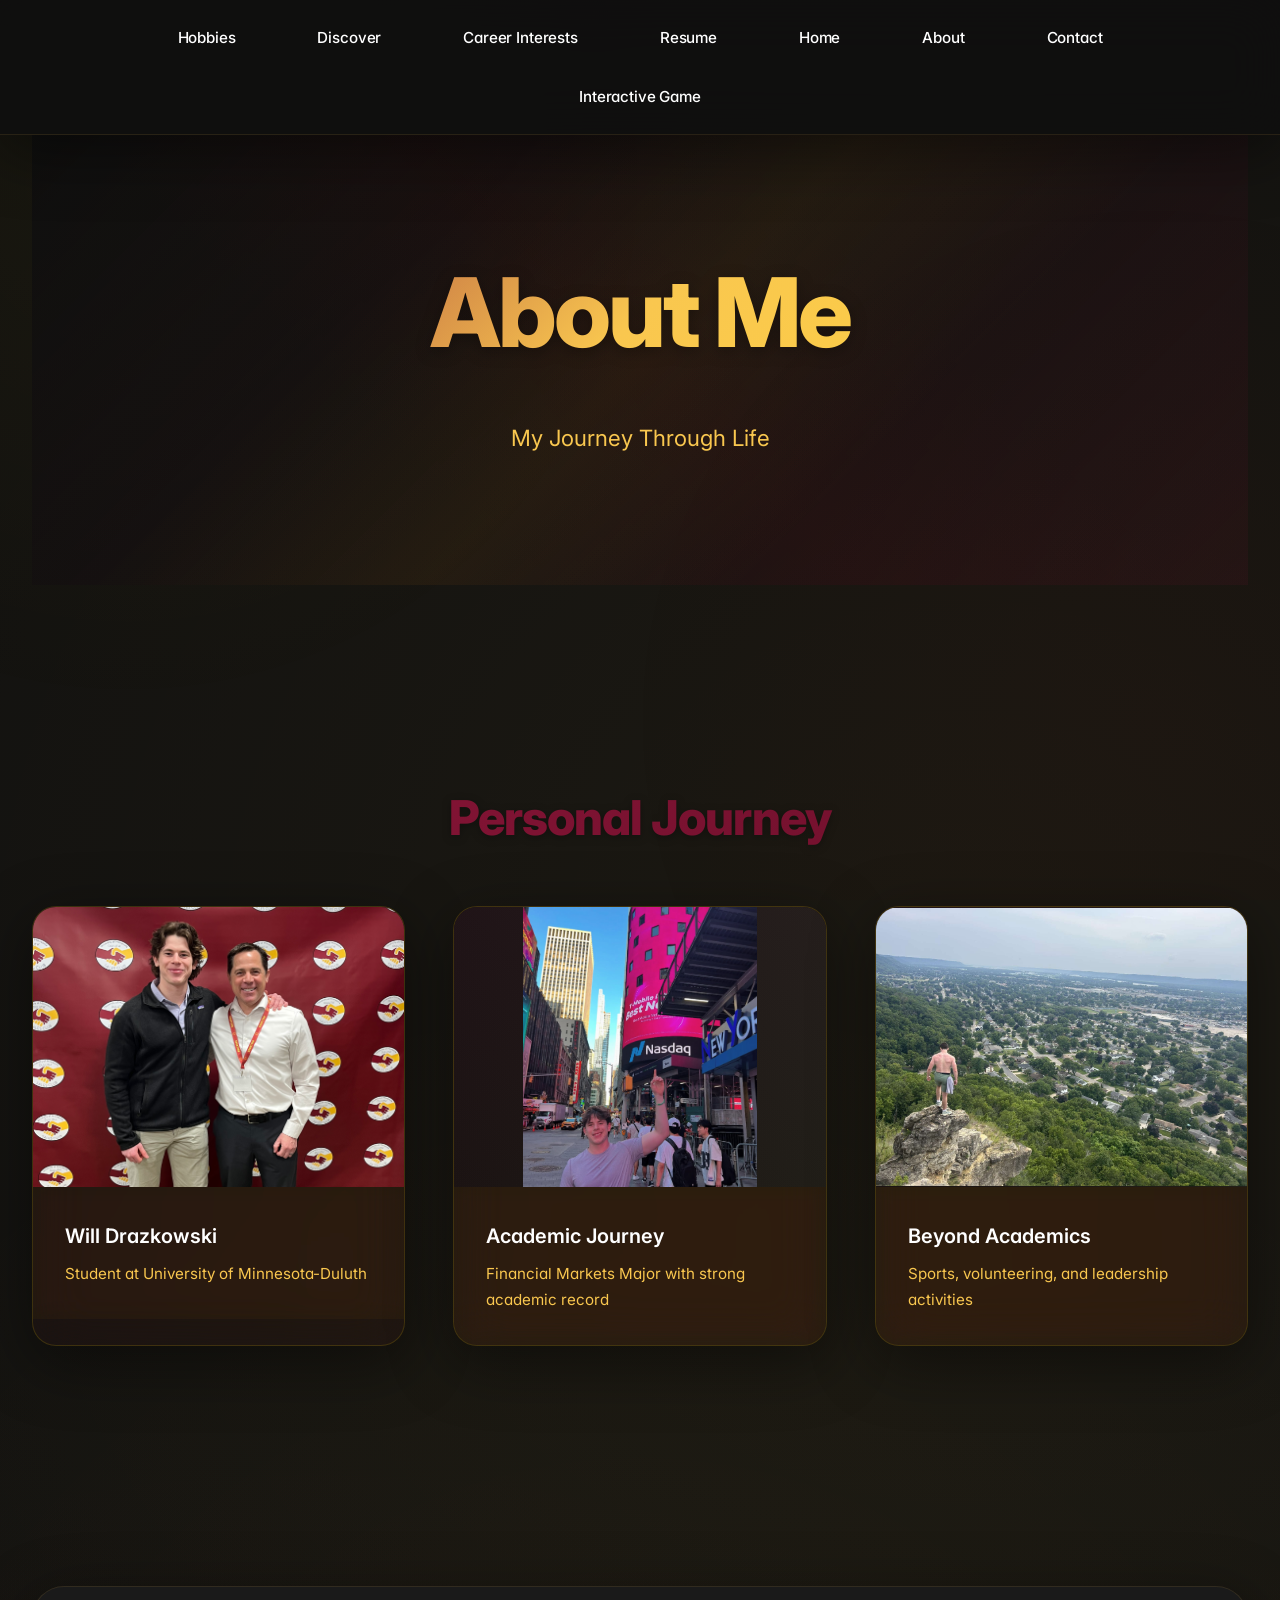
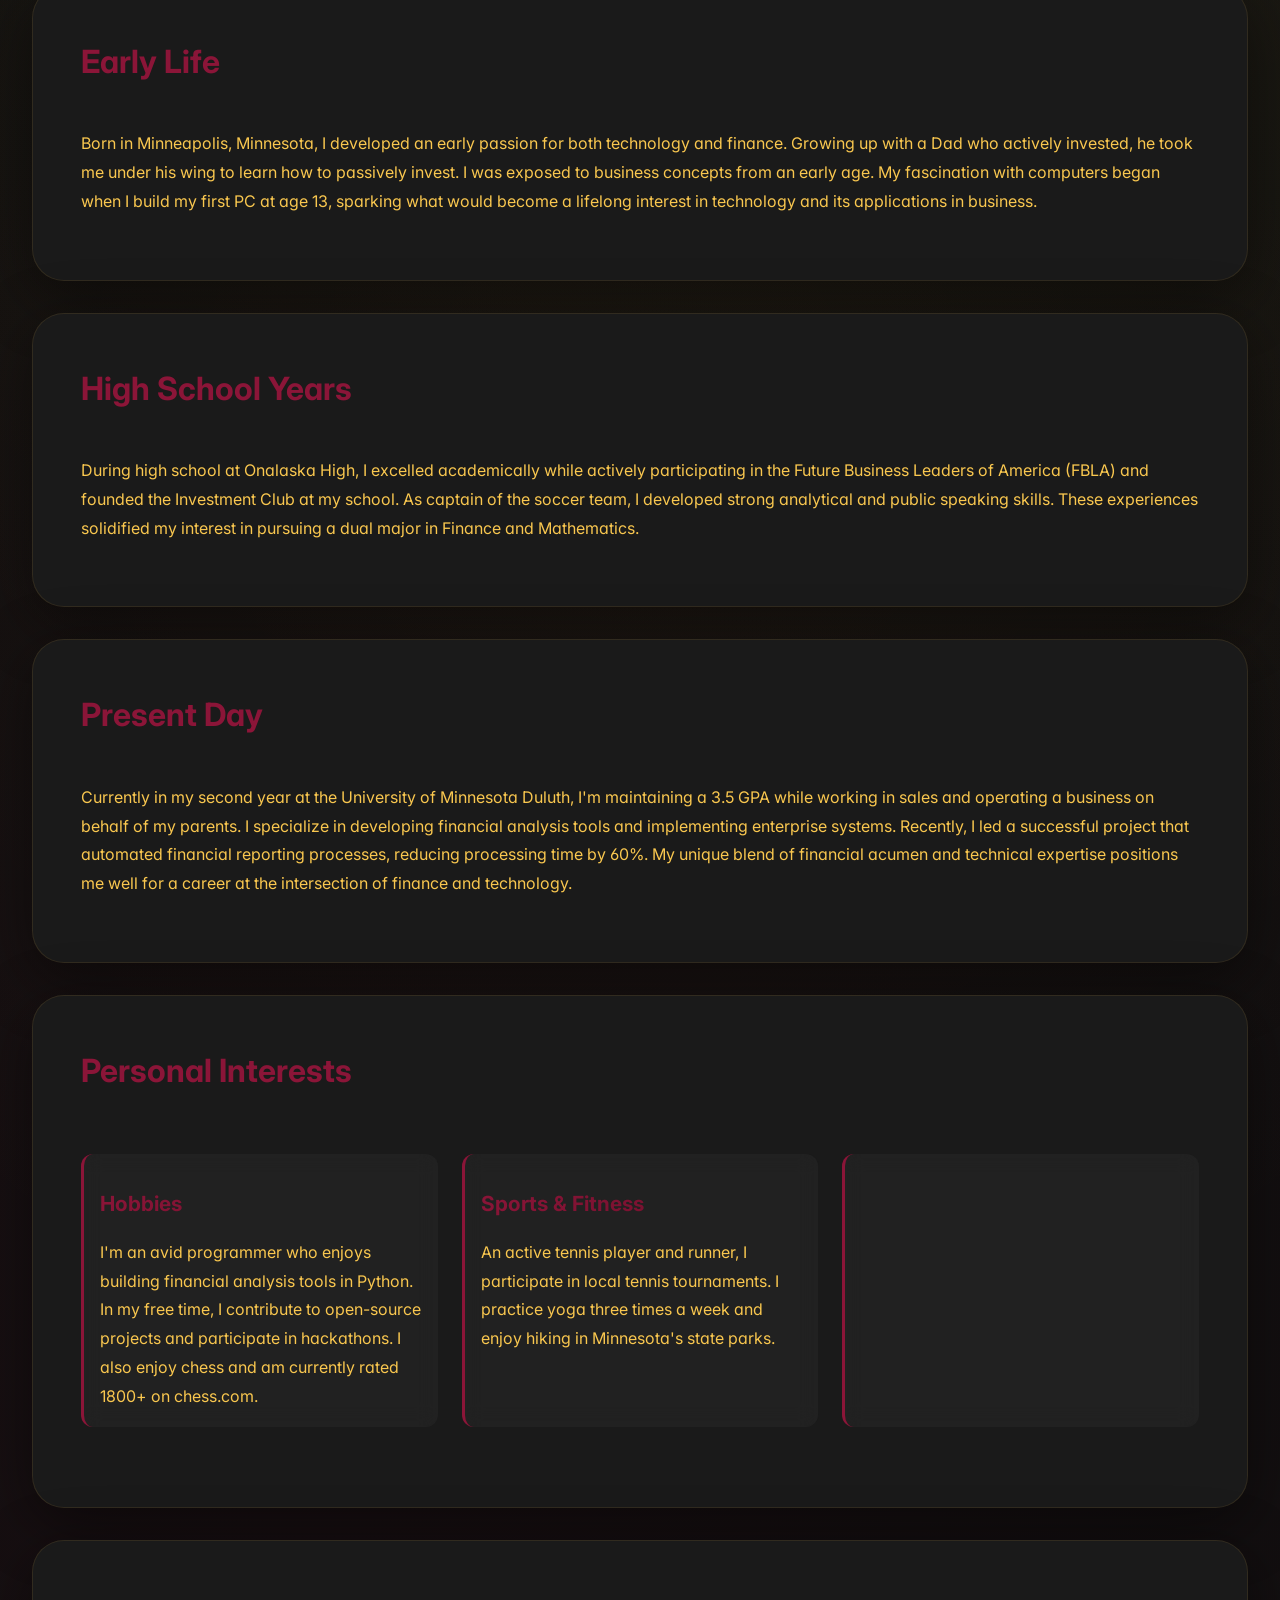
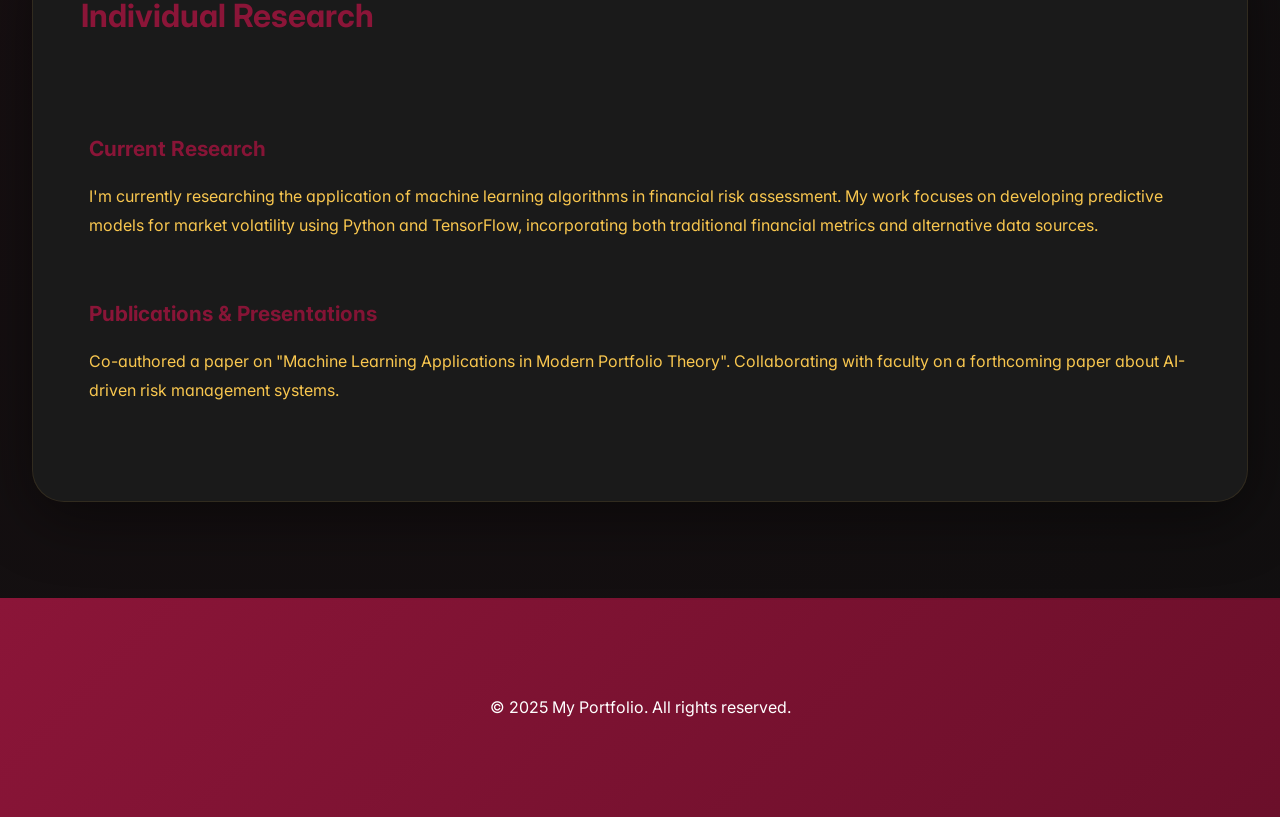
<file: about.html>
<!DOCTYPE html>
<html lang="en">
<head>
    <meta charset="UTF-8">
    <meta name="viewport" content="width=device-width, initial-scale=1.0">
    <title>About Me - My Portfolio</title>
    <link rel="stylesheet" href="style.css">
    <style>
        /* About page modern styling overrides */
        .timeline-section, .interests-section, .research-section {
            margin: 2rem 0;
        }

        .timeline-content, .research-content {
            padding: 1rem 0;
        }

        .interests-grid {
            display: grid;
            grid-template-columns: repeat(auto-fit, minmax(250px, 1fr));
            gap: 1.5rem;
            padding: 1rem 0;
        }

        .interest-item {
            padding: 1rem;
            border-left: 3px solid var(--primary-color);
            margin: 1rem 0;
            background: rgba(255, 255, 255, 0.03);
            border-radius: 12px;
            backdrop-filter: blur(10px);
        }

        .research-area {
            margin: 1.5rem 0;
            padding: 0.5rem;
        }

        .feature-card h2 {
            color: var(--primary-color);
            font-size: 2rem;
            margin-bottom: 1.5rem;
            font-weight: 700;
        }

        .feature-card h3 {
            color: var(--text-primary);
            font-size: 1.3rem;
            margin: 1rem 0;
        }

        .timeline-section .feature-card {
            margin-bottom: 2rem;
            position: relative;
        }

        .timeline-section .feature-card::after {
            content: '';
            position: absolute;
            left: 50%;
            bottom: -2rem;
            transform: translateX(-50%);
            width: 2px;
            height: 2rem;
            background: var(--border-color);
            display: none;
        }

        .timeline-section .feature-card:last-child::after {
            display: none;
        }

        @media (min-width: 768px) {
            .timeline-section .feature-card::after {
                display: block;
            }
        }
    </style>
</head>
<body>
    <header>
        <div class="container">
            <nav>
                <div class="nav-content">
                    <ul class="nav-links">
                        <li><a href="hobbies.html">Hobbies</a></li>
                        <li><a href="discover.html">Discover</a></li>
                        <li><a href="career-interests.html">Career Interests</a></li>
                        <li><a href="resume.html">Resume</a></li>
                        <li><a href="index.html">Home</a></li>
                        <li><a href="about.html">About</a></li>
                        <li><a href="contact.html">Contact</a></li>
                        <li><a href="interactive-game.html">Interactive Game</a></li>
                    </ul>
                </div>
            </nav>
            <!-- Navigation styles moved to main style.css -->
        </div>
    </header>

    <main class="container">
        <section class="hero">
            <h1>About Me</h1>
            <p>My Journey Through Life</p>
        </section>

        <section class="media-section">
            <h2 class="section-title">Personal Journey</h2>
            <div class="media-grid">
                <div class="media-item">
                    <div class="media-placeholder">
                        <img src="./media/profilephoto.jpg" alt="Will Drazkowski Profile Photo" class="media-image" style="width: 100%; height: 100%; object-fit: cover; object-position: center 35%;">
                    </div>
                    <div class="media-content">
                        <h3 class="media-title">Will Drazkowski</h3>
                        <p class="media-description">Student at University of Minnesota-Duluth</p>
                    </div>
                </div>
                <div class="media-item">
                    <div class="media-placeholder">
                        <img src="./media/academic.jpeg" alt="Academic Achievements" class="media-image" style="width: 100%; height: 100%; object-fit: contain; object-position: center center;">
                    </div>
                    <div class="media-content">
                        <h3 class="media-title">Academic Journey</h3>
                        <p class="media-description">Financial Markets Major with strong academic record</p>
                    </div>
                </div>
                <div class="media-item">
                    <div class="media-placeholder">
                        <img src="./media/active.jpeg" alt="Beyond Academics Activities" class="media-image" style="width: 100%; height: 100%; object-fit: contain; object-position: center center;">
                    </div>
                    <div class="media-content">
                        <h3 class="media-title">Beyond Academics</h3>
                        <p class="media-description">Sports, volunteering, and leadership activities</p>
                    </div>
                </div>
            </div>
        </section>

        <section class="content">
            <div class="timeline-section">
                <div class="feature-card">
                    <h2>Early Life</h2>
                    <div class="timeline-content">
                        <p>Born in Minneapolis, Minnesota, I developed an early passion for both technology and finance. Growing up with a Dad who actively invested, he took me under his wing to learn how to passively invest. I was exposed to business concepts from an early age. My fascination with computers began when I build my first PC at age 13, sparking what would become a lifelong interest in technology and its applications in business.</p>
                    </div>
                </div>

                <div class="feature-card">
                    <h2>High School Years</h2>
                    <div class="timeline-content">
                        <p>During high school at Onalaska High, I excelled academically while actively participating in the Future Business Leaders of America (FBLA) and founded the Investment Club at my school. As captain of the soccer team, I developed strong analytical and public speaking skills. These experiences solidified my interest in pursuing a dual major in Finance and Mathematics.</p>
                    </div>
                </div>

                <div class="feature-card">
                    <h2>Present Day</h2>
                    <div class="timeline-content">
                        <p>Currently in my second year at the University of Minnesota Duluth, I'm maintaining a 3.5 GPA while working in sales and operating a business on behalf of my parents. I specialize in developing financial analysis tools and implementing enterprise systems. Recently, I led a successful project that automated financial reporting processes, reducing processing time by 60%. My unique blend of financial acumen and technical expertise positions me well for a career at the intersection of finance and technology.</p>
                    </div>
                </div>
            </div>

            <div class="interests-section">
                <div class="feature-card">
                    <h2>Personal Interests</h2>
                    <div class="interests-grid">
                        <div class="interest-item">
                            <h3>Hobbies</h3>
                            <p>I'm an avid programmer who enjoys building financial analysis tools in Python. In my free time, I contribute to open-source projects and participate in hackathons. I also enjoy chess and am currently rated 1800+ on chess.com.</p>
                        </div>
                        <div class="interest-item">
                            <h3>Sports & Fitness</h3>
                            <p>An active tennis player and runner, I participate in local tennis tournaments. I practice yoga three times a week and enjoy hiking in Minnesota's state parks.</p>
                        </div>
                        <div class="interest-item">
                        </div>
                    </div>
                </div>
            </div>

            <div class="research-section">
                <div class="feature-card">
                    <h2>Individual Research</h2>
                    <div class="research-content">
                        <div class="research-area">
                            <h3>Current Research</h3>
                            <p>I'm currently researching the application of machine learning algorithms in financial risk assessment. My work focuses on developing predictive models for market volatility using Python and TensorFlow, incorporating both traditional financial metrics and alternative data sources.</p>
                        </div>
                        <div class="research-area">
                            <h3>Publications & Presentations</h3>
                            <p>Co-authored a paper on "Machine Learning Applications in Modern Portfolio Theory". Collaborating with faculty on a forthcoming paper about AI-driven risk management systems.</p>
                        </div>
                        </div>
                    </div>
                </div>
            </div>
        </section>
    </main>

    <footer>
        <div class="container">
            <p>&copy; 2025 My Portfolio. All rights reserved.</p>
        </div>
    </footer>
</body>
</html>
</file>
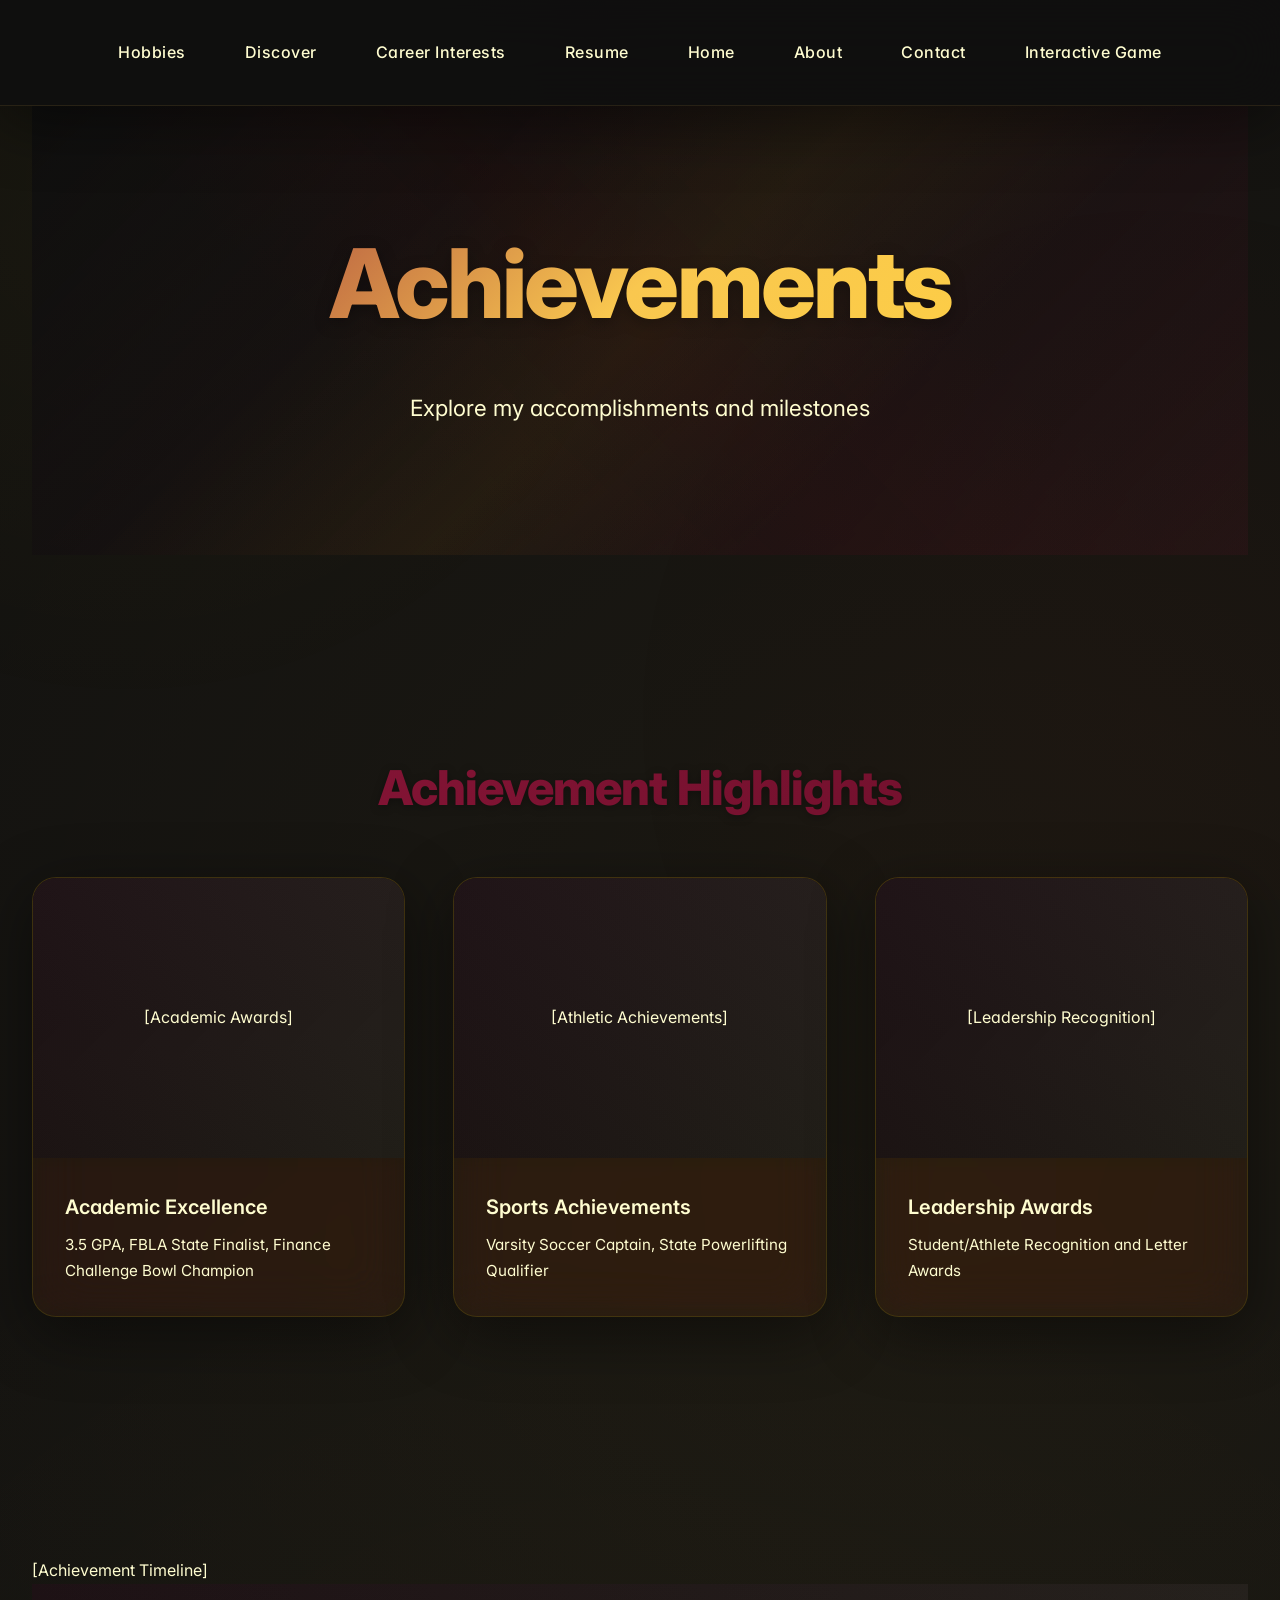
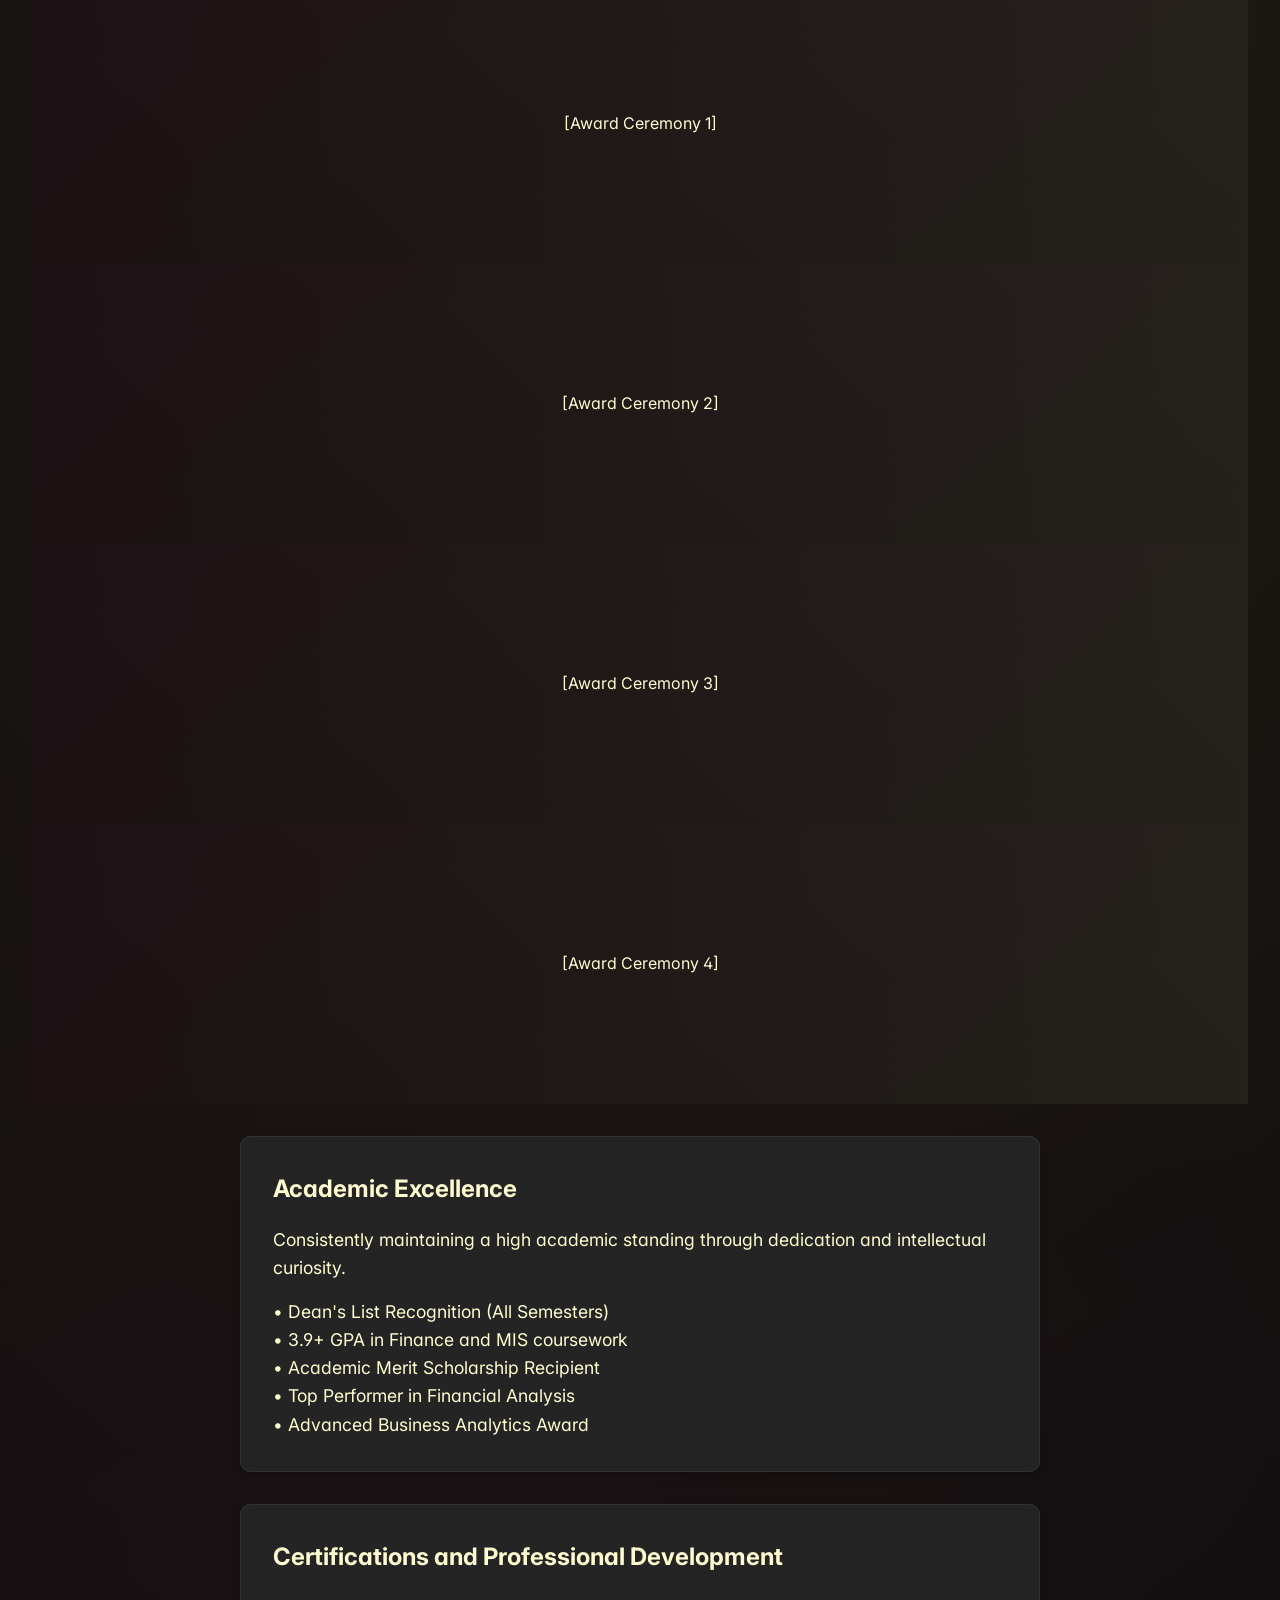
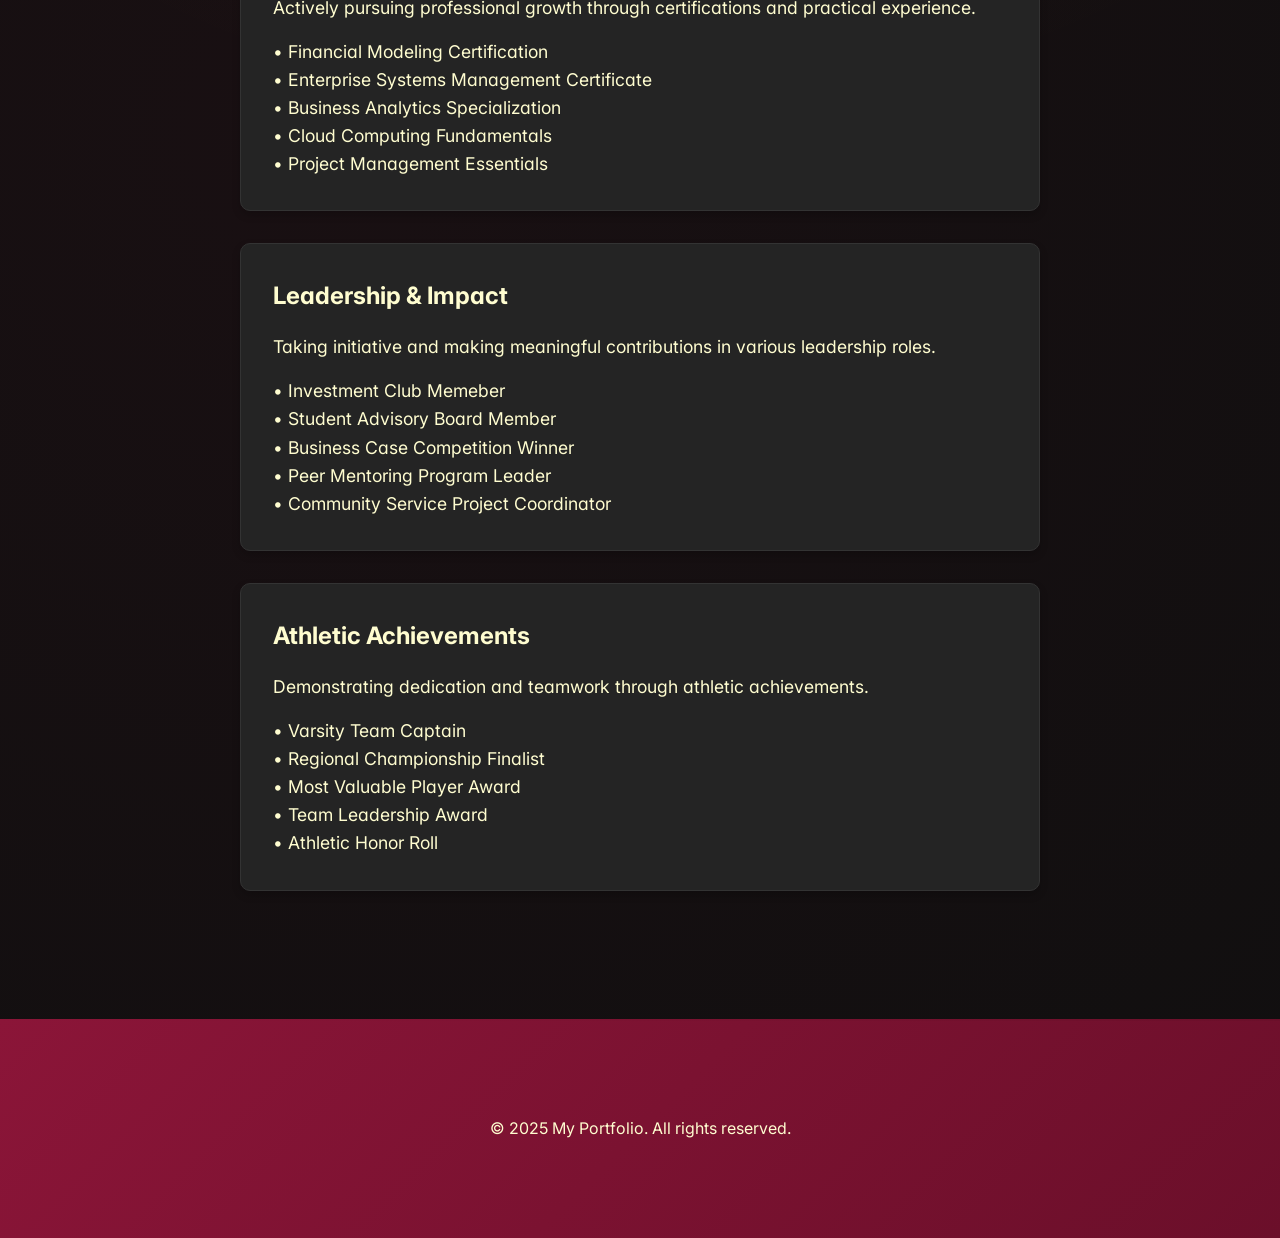
<file: achievements.html>
<!DOCTYPE html>
<html lang="en">
<head>
    <meta charset="UTF-8">
    <meta name="viewport" content="width=device-width, initial-scale=1.0">
    <title>Achievements - My Portfolio</title>
    <link rel="stylesheet" href="style.css">
    <style>
        * { color: #FFFDD0 !important; }
        a { text-decoration: none; }
        a:hover { opacity: 0.8; }
    </style>
    <style>
        nav {
            padding: 15px 0;
            position: relative;
            width: 100%;
            display: flex;
            justify-content: center;
        }

        .nav-content {
            display: flex;
            justify-content: center;
            align-items: center;
            width: 100%;
            max-width: 1200px;
            margin: 0 auto;
            padding: 0 20px;
        }

        .nav-links {
            display: flex;
            gap: 25px;
            margin: 0;
            padding: 0;
            list-style: none;
            justify-content: center;
            flex-wrap: wrap;
            width: 100%;
        }

        .nav-links a {
            color: #FFFDD0;
            text-decoration: none;
            padding: 8px 16px;
            border-radius: 4px;
            transition: all 0.3s ease;
            white-space: nowrap;
            font-size: 1rem;
            letter-spacing: 0.5px;
        }

        .nav-links a:hover {
            background: rgba(128, 0, 0, 0.3);
            box-shadow: 0 0 10px rgba(128, 0, 0, 0.2);
            transform: translateY(-2px);
        }

        .nav-links a:active {
            transform: translateY(0);
        }

        @media (max-width: 1200px) {
            .nav-content {
                padding: 0 20px;
            }
            
            .nav-links {
                gap: 15px;
            }
            
            .nav-links a {
                font-size: 0.95rem;
                padding: 6px 12px;
            }
        }

        @media (max-width: 768px) {
            .nav-links {
                gap: 10px;
            }
            
            .nav-links a {
                font-size: 0.9rem;
                padding: 5px 10px;
            }
        }

        .achievements-list {
            display: flex;
            flex-direction: column;
            gap: 2rem;
            padding: 2rem 0;
            max-width: 800px;
            margin: 0 auto;
        }

        .achievement-card {
            background: #242424;
            padding: 2rem;
            border-radius: 10px;
            box-shadow: 0 4px 8px rgba(0,0,0,0.2);
            border: 1px solid #333;
            transition: transform 0.3s ease;
        }

        .achievement-card:hover {
            transform: translateY(-5px);
        }

        .achievement-card h3 {
            color: #FFFDD0;
            font-size: 1.5rem;
            margin-bottom: 1rem;
            font-weight: 700;
        }

        .achievement-content {
            color: #FFFDD0;
            font-size: 1.1rem;
            line-height: 1.6;
        }

        .achievement-content p {
            margin-bottom: 1rem;
        }
    </style>
</head>
<body>
    <header>
        <div class="container">
            <nav>
                <div class="nav-content">
                    <ul class="nav-links">
                        <li><a href="hobbies.html">Hobbies</a></li>
                        <li><a href="discover.html">Discover</a></li>
                        <li><a href="career-interests.html">Career Interests</a></li>
                        <li><a href="resume.html">Resume</a></li>
                        <li><a href="index.html">Home</a></li>
                        <li><a href="about.html">About</a></li>
                        <li><a href="contact.html">Contact</a></li>
                        <li><a href="interactive-game.html">Interactive Game</a></li>
                    </ul>
                </div>
            </nav>
        </div>
    </header>

    <main class="container">
        <section class="hero">
            <h1>Achievements</h1>
            <p>Explore my accomplishments and milestones</p>
        </section>

        <section class="media-section">
            <h2 class="section-title">Achievement Highlights</h2>
            <div class="media-grid">
                <div class="media-item">
                    <div class="media-placeholder">
                        [Academic Awards]
                    </div>
                    <div class="media-content">
                        <h3 class="media-title">Academic Excellence</h3>
                        <p class="media-description">3.5 GPA, FBLA State Finalist, Finance Challenge Bowl Champion</p>
                    </div>
                </div>
                <div class="media-item">
                    <div class="media-placeholder">
                        [Athletic Achievements]
                    </div>
                    <div class="media-content">
                        <h3 class="media-title">Sports Achievements</h3>
                        <p class="media-description">Varsity Soccer Captain, State Powerlifting Qualifier</p>
                    </div>
                </div>
                <div class="media-item">
                    <div class="media-placeholder">
                        [Leadership Recognition]
                    </div>
                    <div class="media-content">
                        <h3 class="media-title">Leadership Awards</h3>
                        <p class="media-description">Student/Athlete Recognition and Letter Awards</p>
                    </div>
                </div>
            </div>
        </section>

        <section class="media-carousel">
            <div class="carousel-placeholder">
                [Achievement Timeline]
            </div>
        </section>

        <section class="media-gallery">
            <div class="gallery-item">
                <div class="media-placeholder">
                    [Award Ceremony 1]
                </div>
            </div>
            <div class="gallery-item">
                <div class="media-placeholder">
                    [Award Ceremony 2]
                </div>
            </div>
            <div class="gallery-item">
                <div class="media-placeholder">
                    [Award Ceremony 3]
                </div>
            </div>
            <div class="gallery-item">
                <div class="media-placeholder">
                    [Award Ceremony 4]
                </div>
            </div>
        </section>

        <section class="achievements-list">
            <div class="achievement-card">
                <h3>Academic Excellence</h3>
                <div class="achievement-content">
                    <p>Consistently maintaining a high academic standing through dedication and intellectual curiosity.</p>
                    <ul style="list-style: none; margin-top: 0.5rem;">
                        <li>• Dean's List Recognition (All Semesters)</li>
                        <li>• 3.9+ GPA in Finance and MIS coursework</li>
                        <li>• Academic Merit Scholarship Recipient</li>
                        <li>• Top Performer in Financial Analysis</li>
                        <li>• Advanced Business Analytics Award</li>
                    </ul>
                </div>
            </div>
            <div class="achievement-card">
                <h3>Certifications and Professional Development</h3>
                <div class="achievement-content">
                    <p>Actively pursuing professional growth through certifications and practical experience.</p>
                    <ul style="list-style: none; margin-top: 0.5rem;">
                        <li>• Financial Modeling Certification</li>
                        <li>• Enterprise Systems Management Certificate</li>
                        <li>• Business Analytics Specialization</li>
                        <li>• Cloud Computing Fundamentals</li>
                        <li>• Project Management Essentials</li>
                    </ul>
                </div>
            </div>
            <div class="achievement-card">
                <h3>Leadership & Impact</h3>
                <div class="achievement-content">
                    <p>Taking initiative and making meaningful contributions in various leadership roles.</p>
                    <ul style="list-style: none; margin-top: 0.5rem;">
                        <li>• Investment Club Memeber</li>
                        <li>• Student Advisory Board Member</li>
                        <li>• Business Case Competition Winner</li>
                        <li>• Peer Mentoring Program Leader</li>
                        <li>• Community Service Project Coordinator</li>
                    </ul>
                </div>
            </div>
            <div class="achievement-card">
                <h3>Athletic Achievements</h3>
                <div class="achievement-content">
                    <p>Demonstrating dedication and teamwork through athletic achievements.</p>
                    <ul style="list-style: none; margin-top: 0.5rem;">
                        <li>• Varsity Team Captain</li>
                        <li>• Regional Championship Finalist</li>
                        <li>• Most Valuable Player Award</li>
                        <li>• Team Leadership Award</li>
                        <li>• Athletic Honor Roll</li>
                    </ul>
                </div>
            </div>
        </section>
    </main>

    <footer>
        <div class="container">
            <p>&copy; 2025 My Portfolio. All rights reserved.</p>
        </div>
    </footer>
</body>
</html>
</file>
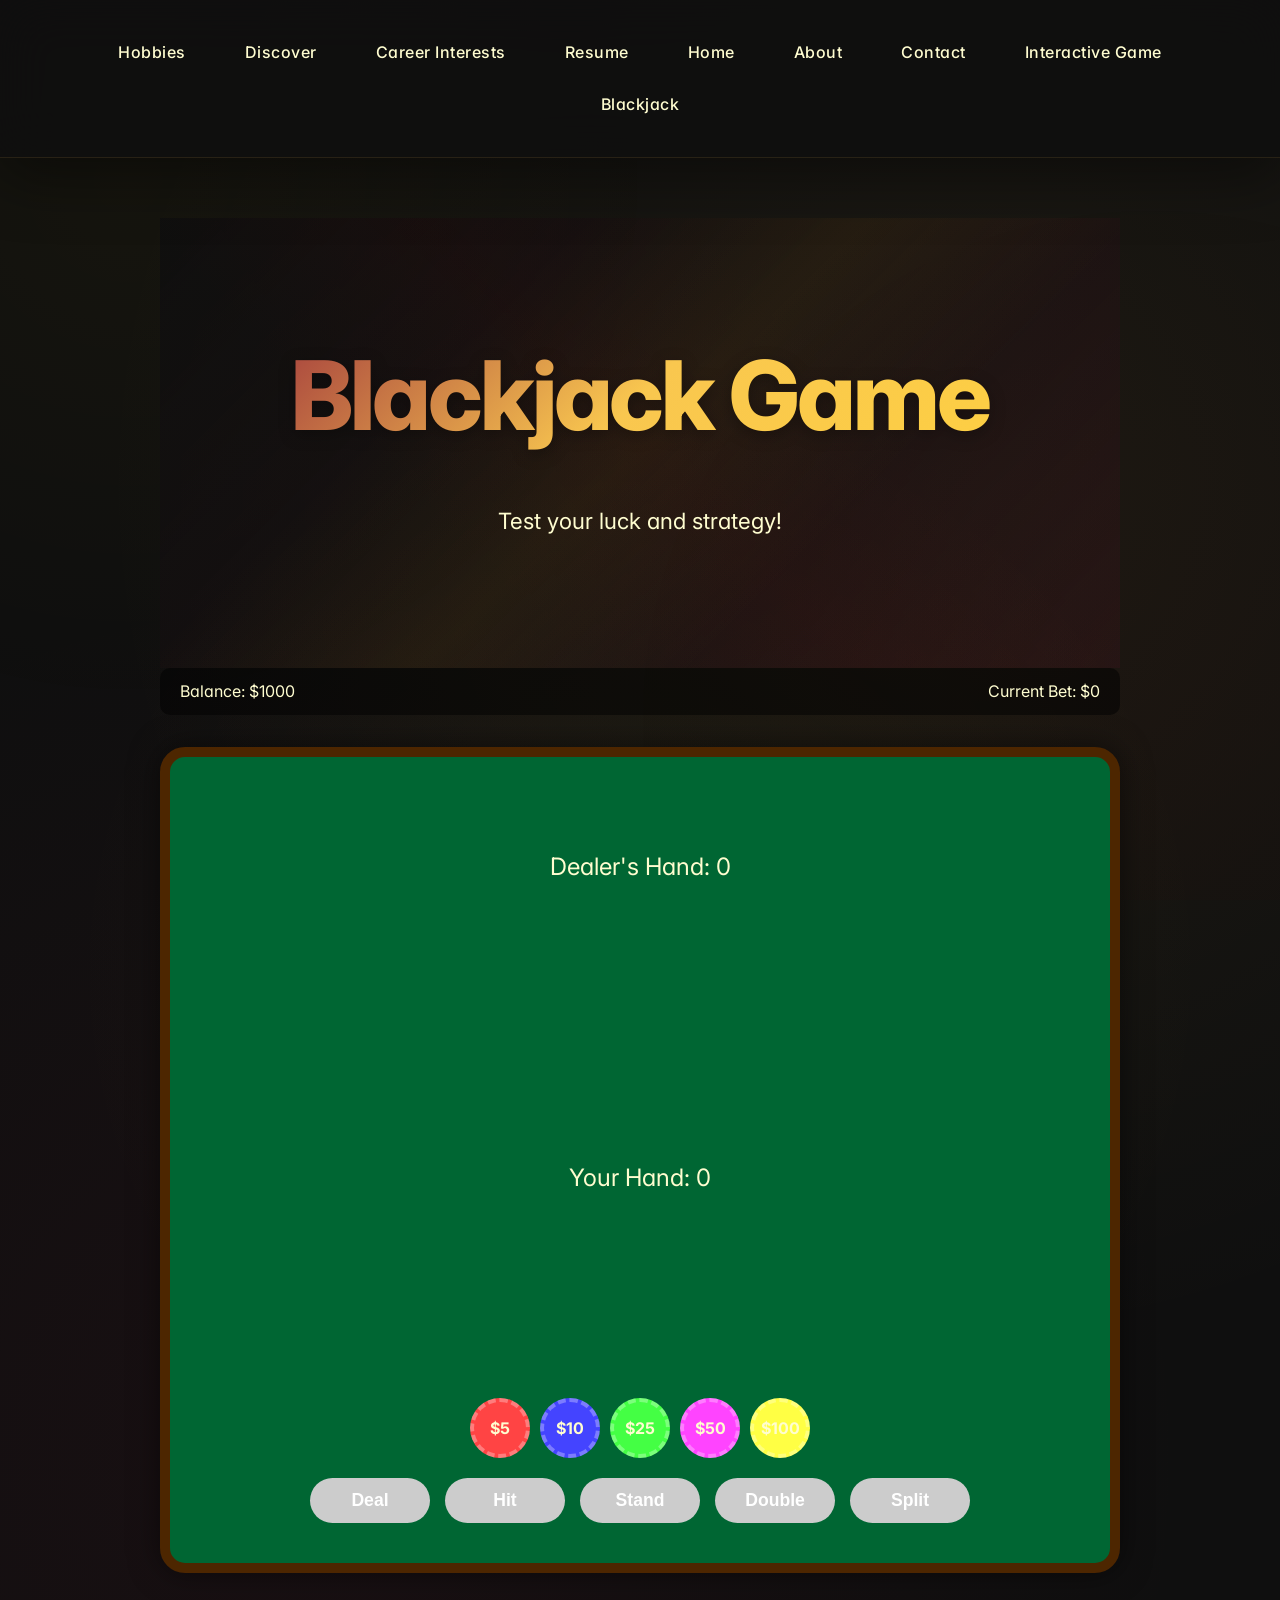
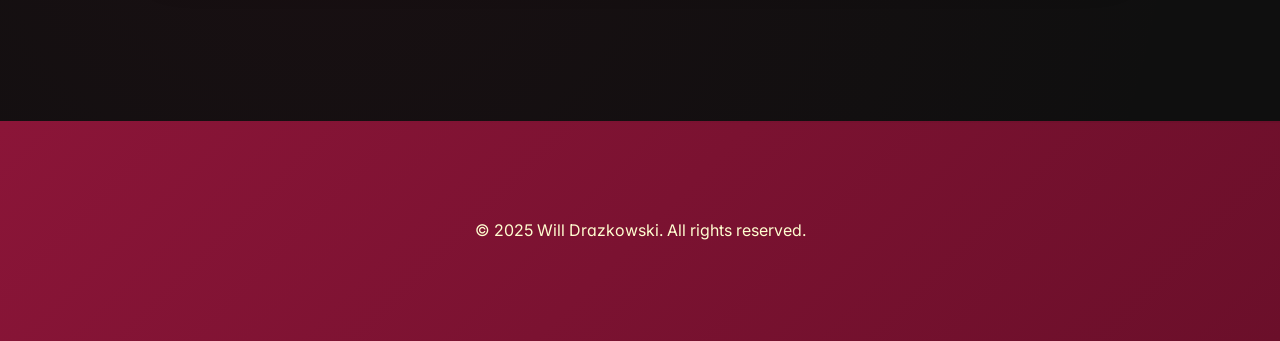
<file: blackjack-game.html>
<!DOCTYPE html>
<html lang="en">
<head>
    <meta charset="UTF-8">
    <meta name="viewport" content="width=device-width, initial-scale=1.0">
    <title>Blackjack Game - Will Drazkowski</title>
    <link rel="stylesheet" href="style.css">
    <style>
        * { color: #FFFDD0 !important; }
        a { text-decoration: none; }
        a:hover { opacity: 0.8; }

        .game-container {
            max-width: 1000px;
            margin: 40px auto;
            padding: 20px;
        }

        .blackjack-table {
            background: #006633;
            border-radius: 25px;
            padding: 40px;
            box-shadow: 0 0 30px rgba(0,0,0,0.5);
            border: 10px solid #4d2600;
            position: relative;
            margin: 2rem 0;
        }

        .player-area, .dealer-area {
            min-height: 200px;
            padding: 20px;
            border-radius: 10px;
            margin: 20px 0;
            position: relative;
        }

        .hand {
            display: flex;
            gap: 10px;
            flex-wrap: wrap;
            justify-content: center;
            min-height: 150px;
        }

        .card {
            width: 100px;
            height: 140px;
            background: #fff;
            border-radius: 8px;
            display: flex;
            justify-content: center;
            align-items: center;
            font-size: 24px;
            position: relative;
            box-shadow: 2px 2px 5px rgba(0,0,0,0.2);
            transition: transform 0.3s ease;
            cursor: default;
        }

        .card.face-down {
            background: linear-gradient(45deg, #800000 25%, transparent 25%, transparent 75%, #800000 75%, #800000), 
                        linear-gradient(45deg, #800000 25%, transparent 25%, transparent 75%, #800000 75%, #800000);
            background-color: #FFFDD0;
            background-size: 20px 20px;
            background-position: 0 0, 10px 10px;
        }

        .card:hover {
            transform: translateY(-5px);
        }

        .card .value {
            font-size: 36px;
            color: #000 !important;
        }

        .card .suit {
            position: absolute;
            font-size: 24px;
            color: #000 !important;
        }

        .card .suit.top {
            top: 5px;
            left: 5px;
        }

        .card .suit.bottom {
            bottom: 5px;
            right: 5px;
            transform: rotate(180deg);
        }

        .controls {
            display: flex;
            gap: 15px;
            justify-content: center;
            margin-top: 20px;
            flex-wrap: wrap;
        }

        .control-button {
            padding: 12px 25px;
            font-size: 1.1rem;
            border: none;
            border-radius: 25px;
            cursor: pointer;
            transition: all 0.3s ease;
            font-weight: bold;
            min-width: 120px;
            text-align: center;
        }

        .hit-btn {
            background: #4CAF50;
            color: white !important;
        }

        .stand-btn {
            background: #f44336;
            color: white !important;
        }

        .double-btn {
            background: #2196F3;
            color: white !important;
        }

        .split-btn {
            background: #9C27B0;
            color: white !important;
        }

        .deal-btn {
            background: #FF9800;
            color: white !important;
        }

        .control-button:hover {
            transform: translateY(-2px);
            box-shadow: 0 4px 8px rgba(0,0,0,0.2);
            filter: brightness(1.1);
        }

        .control-button:active {
            transform: translateY(0);
        }

        .control-button:disabled {
            background: #ccc;
            cursor: not-allowed;
            transform: none;
            box-shadow: none;
        }

        .score {
            font-size: 1.5rem;
            text-align: center;
            margin: 10px 0;
            color: #FFFDD0;
        }

        .chips-container {
            display: flex;
            gap: 10px;
            justify-content: center;
            margin: 20px 0;
        }

        .chip {
            width: 60px;
            height: 60px;
            border-radius: 50%;
            display: flex;
            justify-content: center;
            align-items: center;
            font-weight: bold;
            cursor: pointer;
            transition: all 0.3s ease;
            border: 4px dashed rgba(255,255,255,0.3);
        }

        .chip:hover {
            transform: translateY(-5px) rotate(15deg);
        }

        .chip-5 { background: #ff4444; }
        .chip-10 { background: #4444ff; }
        .chip-25 { background: #44ff44; }
        .chip-50 { background: #ff44ff; }
        .chip-100 { background: #ffff44; }

        .bet-amount {
            font-size: 1.5rem;
            text-align: center;
            margin: 10px 0;
        }

        .player-stats {
            display: flex;
            justify-content: space-between;
            padding: 10px 20px;
            background: rgba(0,0,0,0.5);
            border-radius: 10px;
            margin-bottom: 20px;
        }

        .message {
            font-size: 1.5rem;
            text-align: center;
            margin: 15px 0;
            padding: 10px;
            border-radius: 5px;
            opacity: 0;
            transition: opacity 0.3s ease;
        }

        .message.visible {
            opacity: 1;
        }

        .message.win { background: rgba(76, 175, 80, 0.3); }
        .message.lose { background: rgba(244, 67, 54, 0.3); }
        .message.push { background: rgba(255, 152, 0, 0.3); }

        .split-hands {
            display: flex;
            gap: 40px;
            justify-content: center;
        }

        .split-hand {
            border: 2px solid rgba(255,255,255,0.2);
            padding: 20px;
            border-radius: 10px;
        }

        .split-hand.active {
            border-color: #4CAF50;
            box-shadow: 0 0 15px rgba(76, 175, 80, 0.5);
        }

        @keyframes cardFlip {
            0% { transform: rotateY(0deg); }
            100% { transform: rotateY(180deg); }
        }

        .card.flipping {
            animation: cardFlip 0.5s ease;
        }
    </style>
</head>
<body>
    <header>
        <div class="container">
            <nav>
                <div class="nav-content">
                    <ul class="nav-links">
                        <li><a href="hobbies.html">Hobbies</a></li>
                        <li><a href="discover.html">Discover</a></li>
                        <li><a href="career-interests.html">Career Interests</a></li>
                        <li><a href="resume.html">Resume</a></li>
                        <li><a href="index.html">Home</a></li>
                        <li><a href="about.html">About</a></li>
                        <li><a href="contact.html">Contact</a></li>
                        <li><a href="interactive-game.html">Interactive Game</a></li>
                        <li><a href="blackjack-game.html">Blackjack</a></li>
                    </ul>
                </div>
            </nav>
            <style>
                nav {
                    padding: 15px 0;
                    position: relative;
                    width: 100%;
                    display: flex;
                    justify-content: center;
                }

                .nav-content {
                    display: flex;
                    justify-content: center;
                    align-items: center;
                    width: 100%;
                    max-width: 1200px;
                    margin: 0 auto;
                    padding: 0 20px;
                }

                .nav-links {
                    display: flex;
                    gap: 25px;
                    margin: 0;
                    padding: 0;
                    list-style: none;
                    justify-content: center;
                    flex-wrap: wrap;
                    width: 100%;
                }

                .nav-links a {
                    color: #FFFDD0;
                    text-decoration: none;
                    padding: 8px 16px;
                    border-radius: 4px;
                    transition: all 0.3s ease;
                    white-space: nowrap;
                    font-size: 1rem;
                    letter-spacing: 0.5px;
                }

                .nav-links a:hover {
                    background: rgba(128, 0, 0, 0.3);
                    box-shadow: 0 0 10px rgba(128, 0, 0, 0.2);
                    transform: translateY(-2px);
                }

                .nav-links a:active {
                    transform: translateY(0);
                }

                @media (max-width: 1200px) {
                    .nav-content {
                        padding: 0 20px;
                    }
                    
                    .nav-links {
                        gap: 15px;
                    }
                    
                    .nav-links a {
                        font-size: 0.95rem;
                        padding: 6px 12px;
                    }
                }

                @media (max-width: 768px) {
                    .nav-links {
                        gap: 10px;
                    }
                    
                    .nav-links a {
                        font-size: 0.9rem;
                        padding: 5px 10px;
                    }
                }
            </style>
        </div>
    </header>

    <main class="game-container">
        <section class="hero">
            <h1>Blackjack Game</h1>
            <p>Test your luck and strategy!</p>
        </section>

        <div class="player-stats">
            <div>Balance: $<span id="player-balance">1000</span></div>
            <div>Current Bet: $<span id="current-bet">0</span></div>
        </div>

        <div class="blackjack-table">
            <div class="dealer-area">
                <div class="score">Dealer's Hand: <span id="dealer-score">0</span></div>
                <div class="hand" id="dealer-hand"></div>
            </div>

            <div class="message" id="game-message"></div>

            <div class="player-area">
                <div class="score">Your Hand: <span id="player-score">0</span></div>
                <div class="hand" id="player-hand"></div>
                <div class="split-hands" id="split-hands" style="display: none;">
                    <div class="split-hand" id="split-hand-1">
                        <div class="score">Hand 1: <span id="split-score-1">0</span></div>
                        <div class="hand"></div>
                    </div>
                    <div class="split-hand" id="split-hand-2">
                        <div class="score">Hand 2: <span id="split-score-2">0</span></div>
                        <div class="hand"></div>
                    </div>
                </div>
            </div>

            <div class="chips-container">
                <div class="chip chip-5" data-value="5">$5</div>
                <div class="chip chip-10" data-value="10">$10</div>
                <div class="chip chip-25" data-value="25">$25</div>
                <div class="chip chip-50" data-value="50">$50</div>
                <div class="chip chip-100" data-value="100">$100</div>
            </div>

            <div class="controls">
                <button class="control-button deal-btn" id="deal-btn">Deal</button>
                <button class="control-button hit-btn" id="hit-btn" disabled>Hit</button>
                <button class="control-button stand-btn" id="stand-btn" disabled>Stand</button>
                <button class="control-button double-btn" id="double-btn" disabled>Double</button>
                <button class="control-button split-btn" id="split-btn" disabled>Split</button>
            </div>
        </div>
    </main>

    <footer>
        <div class="container">
            <p>&copy; 2025 Will Drazkowski. All rights reserved.</p>
        </div>
    </footer>

    <script>
        class Card {
            constructor(suit, value) {
                this.suit = suit;
                this.value = value;
                this.faceDown = false;
            }

            get symbol() {
                switch(this.suit) {
                    case 'hearts': return '♥';
                    case 'diamonds': return '♦';
                    case 'clubs': return '♣';
                    case 'spades': return '♠';
                }
            }

            get displayValue() {
                switch(this.value) {
                    case 1: return 'A';
                    case 11: return 'J';
                    case 12: return 'Q';
                    case 13: return 'K';
                    default: return this.value.toString();
                }
            }

            get color() {
                return ['hearts', 'diamonds'].includes(this.suit) ? 'red' : 'black';
            }

            createCardElement() {
                const cardDiv = document.createElement('div');
                cardDiv.className = 'card';
                if (this.faceDown) {
                    cardDiv.classList.add('face-down');
                    return cardDiv;
                }

                const valueDiv = document.createElement('div');
                valueDiv.className = 'value';
                valueDiv.style.color = this.color;
                valueDiv.textContent = this.displayValue;

                const topSuit = document.createElement('div');
                topSuit.className = 'suit top';
                topSuit.style.color = this.color;
                topSuit.textContent = this.symbol;

                const bottomSuit = document.createElement('div');
                bottomSuit.className = 'suit bottom';
                bottomSuit.style.color = this.color;
                bottomSuit.textContent = this.symbol;

                cardDiv.appendChild(valueDiv);
                cardDiv.appendChild(topSuit);
                cardDiv.appendChild(bottomSuit);

                return cardDiv;
            }
        }

        class Deck {
            constructor() {
                this.reset();
            }

            reset() {
                this.cards = [];
                const suits = ['hearts', 'diamonds', 'clubs', 'spades'];
                for (let suit of suits) {
                    for (let value = 1; value <= 13; value++) {
                        this.cards.push(new Card(suit, value));
                    }
                }
                this.shuffle();
            }

            shuffle() {
                for (let i = this.cards.length - 1; i > 0; i--) {
                    const j = Math.floor(Math.random() * (i + 1));
                    [this.cards[i], this.cards[j]] = [this.cards[j], this.cards[i]];
                }
            }

            deal() {
                return this.cards.pop();
            }
        }

        class Hand {
            constructor() {
                this.cards = [];
            }

            addCard(card) {
                this.cards.push(card);
            }

            clear() {
                this.cards = [];
            }

            get score() {
                let score = 0;
                let aces = 0;

                for (let card of this.cards) {
                    if (card.value === 1) {
                        aces++;
                    } else if (card.value > 10) {
                        score += 10;
                    } else {
                        score += card.value;
                    }
                }

                // Add aces
                for (let i = 0; i < aces; i++) {
                    if (score + 11 <= 21) {
                        score += 11;
                    } else {
                        score += 1;
                    }
                }

                return score;
            }

            canSplit() {
                return this.cards.length === 2 && 
                    this.cards[0].displayValue === this.cards[1].displayValue;
            }
        }

        class BlackjackGame {
            constructor() {
                this.deck = new Deck();
                this.playerHand = new Hand();
                this.dealerHand = new Hand();
                this.splitHands = [];
                this.currentBet = 0;
                this.playerBalance = 1000;
                this.gamePhase = 'betting'; // betting, playing, dealer, finished
                this.activeHand = null;
                this.setupEventListeners();
                this.updateControls();
            }

            setupEventListeners() {
                document.querySelectorAll('.chip').forEach(chip => {
                    chip.addEventListener('click', () => this.placeBet(parseInt(chip.dataset.value)));
                });

                document.getElementById('deal-btn').addEventListener('click', () => this.startRound());
                document.getElementById('hit-btn').addEventListener('click', () => this.hit());
                document.getElementById('stand-btn').addEventListener('click', () => this.stand());
                document.getElementById('double-btn').addEventListener('click', () => this.double());
                document.getElementById('split-btn').addEventListener('click', () => this.split());
            }

            placeBet(amount) {
                if (this.gamePhase !== 'betting') return;
                if (amount > this.playerBalance) return;

                this.currentBet = amount;
                this.playerBalance -= amount;
                this.updateUI();
                document.getElementById('deal-btn').disabled = false;
            }

            startRound() {
                if (this.currentBet === 0) return;

                this.deck.reset();
                this.playerHand.clear();
                this.dealerHand.clear();
                this.splitHands = [];
                this.gamePhase = 'playing';
                
                // Deal initial cards
                this.playerHand.addCard(this.deck.deal());
                this.dealerHand.addCard(this.deck.deal());
                this.playerHand.addCard(this.deck.deal());
                let dealerCard = this.deck.deal();
                dealerCard.faceDown = true;
                this.dealerHand.addCard(dealerCard);

                this.activeHand = this.playerHand;
                this.updateUI();
                this.checkForBlackjack();
            }

            hit() {
                if (this.gamePhase !== 'playing') return;

                this.activeHand.addCard(this.deck.deal());
                this.updateUI();

                if (this.activeHand.score > 21) {
                    if (this.splitHands.length > 0 && this.activeHand === this.splitHands[0]) {
                        this.activeHand = this.splitHands[1];
                        this.updateUI();
                    } else {
                        this.dealerTurn();
                    }
                }
            }

            stand() {
                if (this.gamePhase !== 'playing') return;

                if (this.splitHands.length > 0 && this.activeHand === this.splitHands[0]) {
                    this.activeHand = this.splitHands[1];
                    this.updateUI();
                } else {
                    this.dealerTurn();
                }
            }

            double() {
                if (this.gamePhase !== 'playing' || this.playerBalance < this.currentBet) return;

                this.playerBalance -= this.currentBet;
                this.currentBet *= 2;
                this.hit();
                this.stand();
            }

            split() {
                if (!this.playerHand.canSplit() || this.playerBalance < this.currentBet) return;

                this.playerBalance -= this.currentBet;
                this.splitHands = [new Hand(), new Hand()];
                
                this.splitHands[0].addCard(this.playerHand.cards[0]);
                this.splitHands[0].addCard(this.deck.deal());
                
                this.splitHands[1].addCard(this.playerHand.cards[1]);
                this.splitHands[1].addCard(this.deck.deal());

                this.playerHand.clear();
                this.activeHand = this.splitHands[0];
                
                document.getElementById('split-hands').style.display = 'flex';
                this.updateUI();
            }

            dealerTurn() {
                this.gamePhase = 'dealer';
                this.dealerHand.cards[1].faceDown = false;

                while (this.dealerHand.score < 17) {
                    this.dealerHand.addCard(this.deck.deal());
                }

                this.updateUI();
                this.determineWinner();
            }

            determineWinner() {
                this.gamePhase = 'finished';
                const dealerScore = this.dealerHand.score;
                const dealerBust = dealerScore > 21;
                let message = '';

                const checkHand = (hand) => {
                    const playerScore = hand.score;
                    if (playerScore > 21) {
                        message = 'Bust! Dealer wins!';
                        return -1;
                    } else if (dealerBust) {
                        message = 'Dealer busts! You win!';
                        this.playerBalance += this.currentBet * 2;
                        return 1;
                    } else if (playerScore > dealerScore) {
                        message = 'You win!';
                        this.playerBalance += this.currentBet * 2;
                        return 1;
                    } else if (playerScore < dealerScore) {
                        message = 'Dealer wins!';
                        return -1;
                    } else {
                        message = 'Push!';
                        this.playerBalance += this.currentBet;
                        return 0;
                    }
                };

                if (this.splitHands.length > 0) {
                    const results = this.splitHands.map(hand => checkHand(hand));
                    const messages = [];
                    results.forEach((result, index) => {
                        if (result === 1) messages.push(`Hand ${index + 1} wins!`);
                        else if (result === -1) messages.push(`Hand ${index + 1} loses!`);
                        else messages.push(`Hand ${index + 1} pushes!`);
                    });
                    message = messages.join(' ');
                } else {
                    checkHand(this.playerHand);
                }

                const messageElement = document.getElementById('game-message');
                messageElement.textContent = message;
                messageElement.className = 'message visible';
                if (message.includes('win')) messageElement.classList.add('win');
                else if (message.includes('Bust') || message.includes('loses')) messageElement.classList.add('lose');
                else messageElement.classList.add('push');

                this.currentBet = 0;
                this.updateUI();
                this.updateControls();
            }

            checkForBlackjack() {
                if (this.playerHand.score === 21) {
                    this.dealerHand.cards[1].faceDown = false;
                    this.updateUI();
                    
                    if (this.dealerHand.score === 21) {
                        this.playerBalance += this.currentBet; // Push
                        this.showMessage('Both have Blackjack! Push!', 'push');
                    } else {
                        this.playerBalance += this.currentBet * 2.5; // Blackjack pays 3:2
                        this.showMessage('Blackjack! You win!', 'win');
                    }
                    
                    this.gamePhase = 'finished';
                    this.currentBet = 0;
                    this.updateControls();
                }
            }

            showMessage(text, type) {
                const messageElement = document.getElementById('game-message');
                messageElement.textContent = text;
                messageElement.className = `message visible ${type}`;
            }

            updateUI() {
                // Update hands
                const dealerHandElement = document.getElementById('dealer-hand');
                const playerHandElement = document.getElementById('player-hand');
                
                dealerHandElement.innerHTML = '';
                this.dealerHand.cards.forEach(card => {
                    dealerHandElement.appendChild(card.createCardElement());
                });

                if (this.splitHands.length > 0) {
                    const splitHand1 = document.querySelector('#split-hand-1 .hand');
                    const splitHand2 = document.querySelector('#split-hand-2 .hand');
                    
                    splitHand1.innerHTML = '';
                    splitHand2.innerHTML = '';
                    
                    this.splitHands[0].cards.forEach(card => {
                        splitHand1.appendChild(card.createCardElement());
                    });
                    this.splitHands[1].cards.forEach(card => {
                        splitHand2.appendChild(card.createCardElement());
                    });

                    document.getElementById('split-score-1').textContent = this.splitHands[0].score;
                    document.getElementById('split-score-2').textContent = this.splitHands[1].score;

                    document.querySelector('#split-hand-1').classList.toggle('active', this.activeHand === this.splitHands[0]);
                    document.querySelector('#split-hand-2').classList.toggle('active', this.activeHand === this.splitHands[1]);
                } else {
                    playerHandElement.innerHTML = '';
                    this.playerHand.cards.forEach(card => {
                        playerHandElement.appendChild(card.createCardElement());
                    });
                }

                // Update scores
                document.getElementById('dealer-score').textContent = 
                    this.dealerHand.cards.some(card => card.faceDown) ? 
                    '?' : this.dealerHand.score;
                
                document.getElementById('player-score').textContent = 
                    this.splitHands.length > 0 ? '-' : this.playerHand.score;

                // Update balance and bet
                document.getElementById('player-balance').textContent = this.playerBalance;
                document.getElementById('current-bet').textContent = this.currentBet;

                this.updateControls();
            }

            updateControls() {
                const dealBtn = document.getElementById('deal-btn');
                const hitBtn = document.getElementById('hit-btn');
                const standBtn = document.getElementById('stand-btn');
                const doubleBtn = document.getElementById('double-btn');
                const splitBtn = document.getElementById('split-btn');

                dealBtn.disabled = this.gamePhase !== 'betting' || this.currentBet === 0;
                hitBtn.disabled = this.gamePhase !== 'playing';
                standBtn.disabled = this.gamePhase !== 'playing';
                doubleBtn.disabled = this.gamePhase !== 'playing' || 
                                   this.playerBalance < this.currentBet || 
                                   this.activeHand.cards.length > 2;
                splitBtn.disabled = this.gamePhase !== 'playing' || 
                                  !this.playerHand.canSplit() || 
                                  this.playerBalance < this.currentBet ||
                                  this.splitHands.length > 0;
            }
        }

        // Start the game when the page loads
        window.addEventListener('load', () => {
            new BlackjackGame();
        });
    </script>
</body>
</html>
</file>
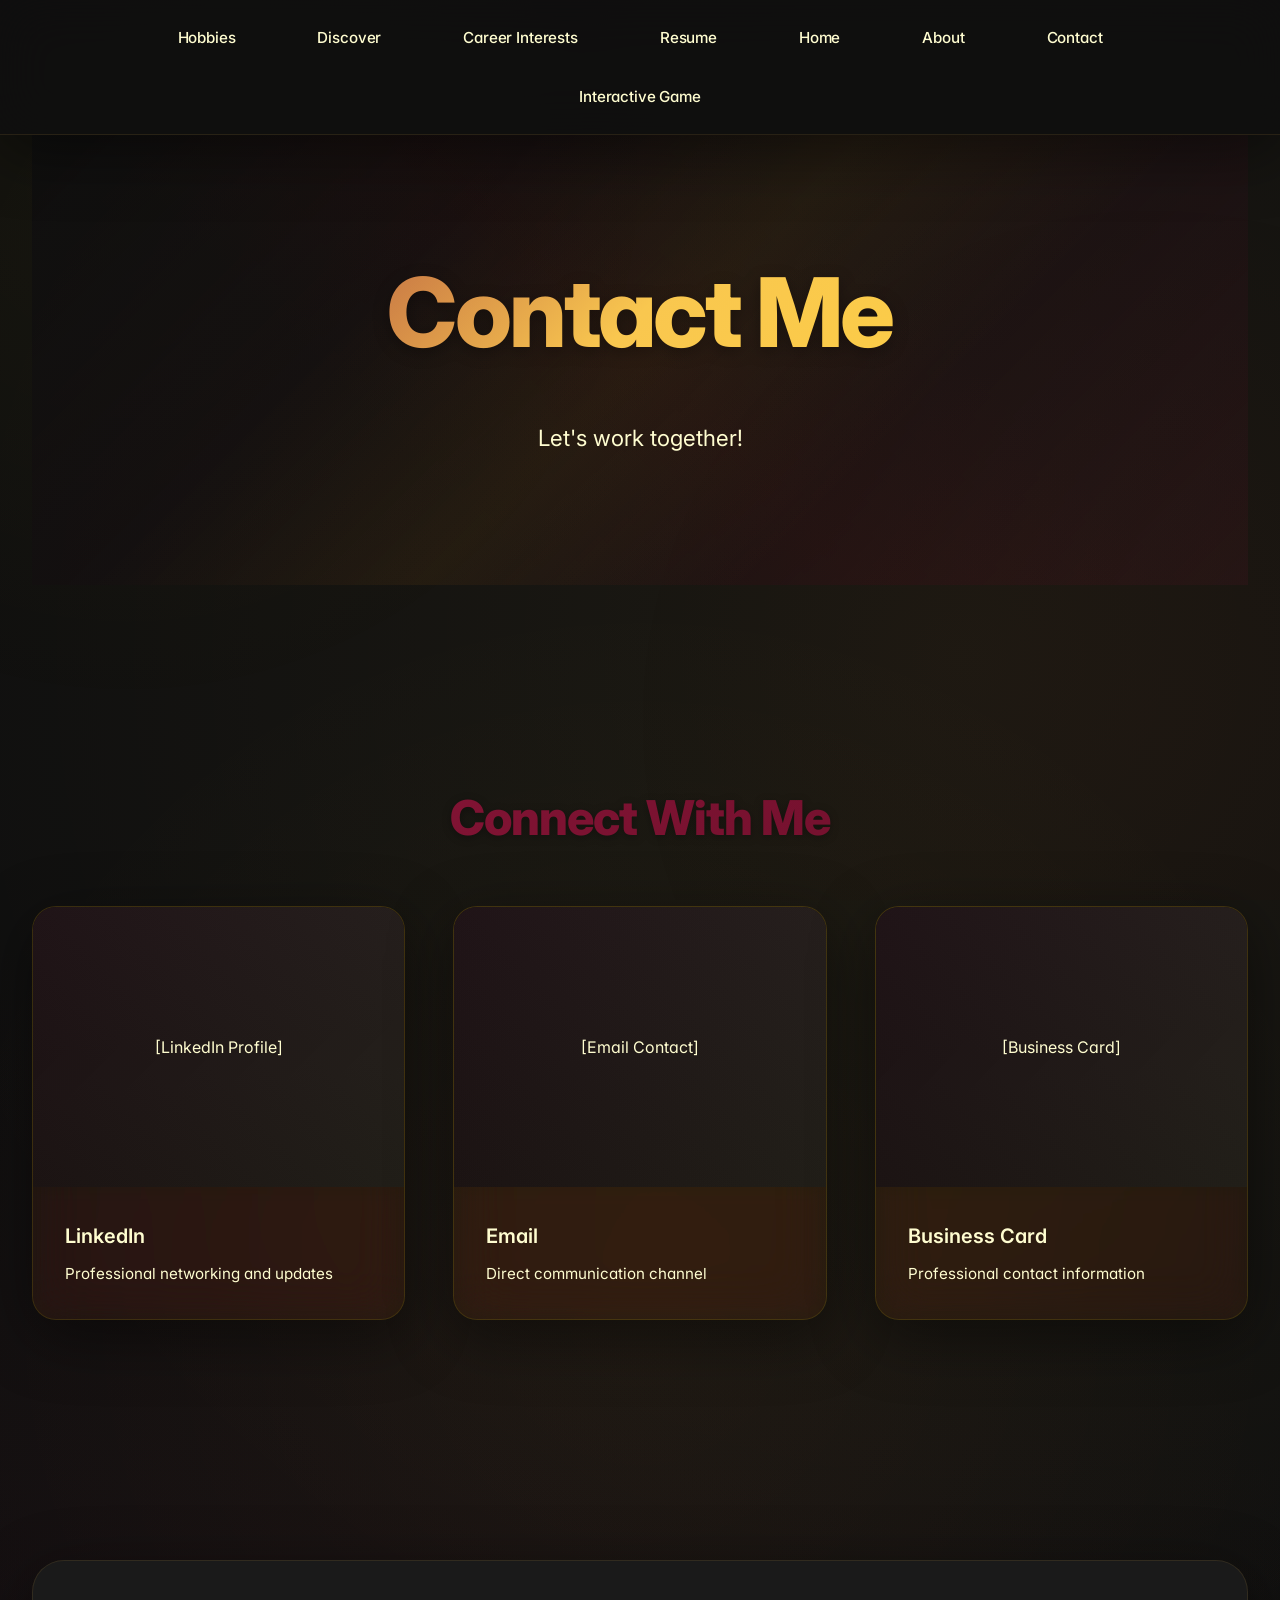
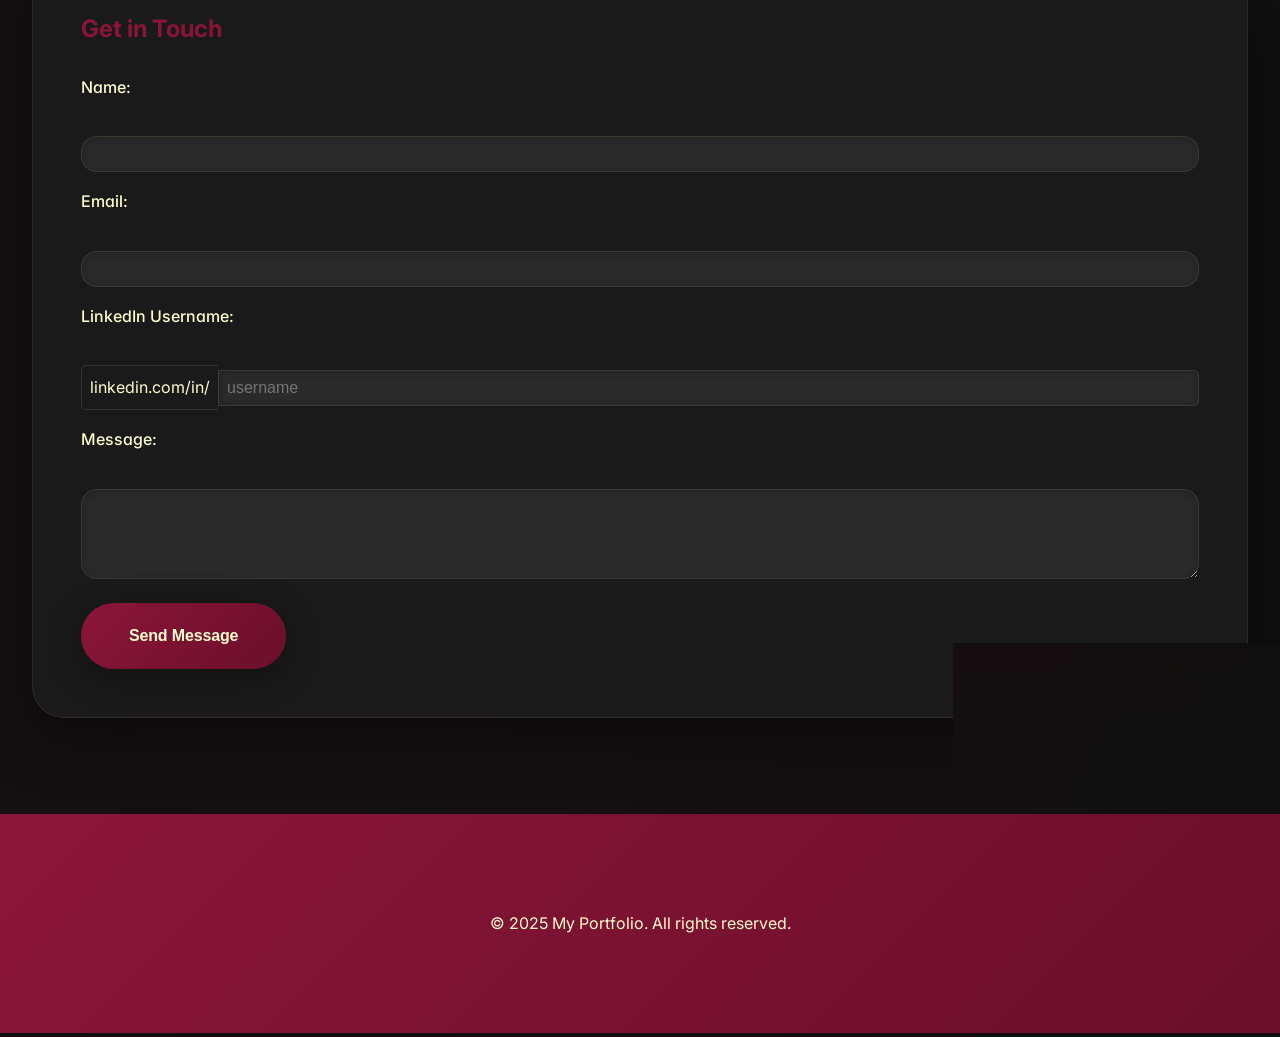
<file: contact.html>
<!DOCTYPE html>
<html lang="en">
<head>
    <meta charset="UTF-8">
    <meta name="viewport" content="width=device-width, initial-scale=1.0">
    <title>Contact - My Portfolio</title>
    <link rel="stylesheet" href="style.css">
    <style>
        * { color: #FFFDD0 !important; }
        a { text-decoration: none; }
        a:hover { opacity: 0.8; }
    </style>
</head>
<body>
    <header>
        <div class="container">
            <nav>
                <div class="nav-content">
                    <ul class="nav-links">
                        <li><a href="hobbies.html">Hobbies</a></li>
                        <li><a href="discover.html">Discover</a></li>
                        <li><a href="career-interests.html">Career Interests</a></li>
                        <li><a href="resume.html">Resume</a></li>
                        <li><a href="index.html">Home</a></li>
                        <li><a href="about.html">About</a></li>
                        <li><a href="contact.html">Contact</a></li>
                        <li><a href="interactive-game.html">Interactive Game</a></li>
                    </ul>
                </div>
            </nav>
            <!-- Navigation styles moved to main style.css -->
        </div>
    </header>

    <main class="container">
        <section class="hero">
            <h1>Contact Me</h1>
            <p>Let's work together!</p>
        </section>

        <section class="media-section">
            <h2 class="section-title">Connect With Me</h2>
            <div class="media-grid">
                <div class="media-item">
                    <div class="media-placeholder">
                        [LinkedIn Profile]
                    </div>
                    <div class="media-content">
                        <h3 class="media-title">LinkedIn</h3>
                        <p class="media-description">Professional networking and updates</p>
                    </div>
                </div>
                <div class="media-item">
                    <div class="media-placeholder">
                        [Email Contact]
                    </div>
                    <div class="media-content">
                        <h3 class="media-title">Email</h3>
                        <p class="media-description">Direct communication channel</p>
                    </div>
                </div>
                <div class="media-item">
                    <div class="media-placeholder">
                        [Business Card]
                    </div>
                    <div class="media-content">
                        <h3 class="media-title">Business Card</h3>
                        <p class="media-description">Professional contact information</p>
                    </div>
                </div>
            </div>
        </section>

        <section class="content">
            <div class="feature-card">
                <h3>Get in Touch</h3>
                <form>
                    <div style="margin-bottom: 1rem;">
                        <label for="name">Name:</label><br>
                        <input type="text" id="name" name="name" style="width: 100%; padding: 8px;">
                    </div>
                    <div style="margin-bottom: 1rem;">
                        <label for="email">Email:</label><br>
                        <input type="email" id="email" name="email" style="width: 100%; padding: 8px;">
                    </div>
                    <div style="margin-bottom: 1rem;">
                        <label for="linkedin">LinkedIn Username:</label><br>
                        <div style="display: flex; align-items: center;">
                            <span style="color: #b0b0b0; padding: 8px; background: #1a1a1a; border-radius: 5px 0 0 5px; border: 1px solid #333; border-right: none;">linkedin.com/in/</span>
                            <input type="text" id="linkedin" name="linkedin" style="width: 100%; padding: 8px; border-radius: 0 5px 5px 0;" placeholder="username">
                        </div>
                    </div>
                    <div style="margin-bottom: 1rem;">
                        <label for="message">Message:</label><br>
                        <textarea id="message" name="message" rows="4" style="width: 100%; padding: 8px;"></textarea>
                    </div>
                    <button type="submit" class="cta-button">Send Message</button>
                </form>
            </div>
        </section>
    </main>

    <footer>
        <div class="container">
            <p>&copy; 2025 My Portfolio. All rights reserved.</p>
        </div>
    </footer>
</body>
</html>
</file>
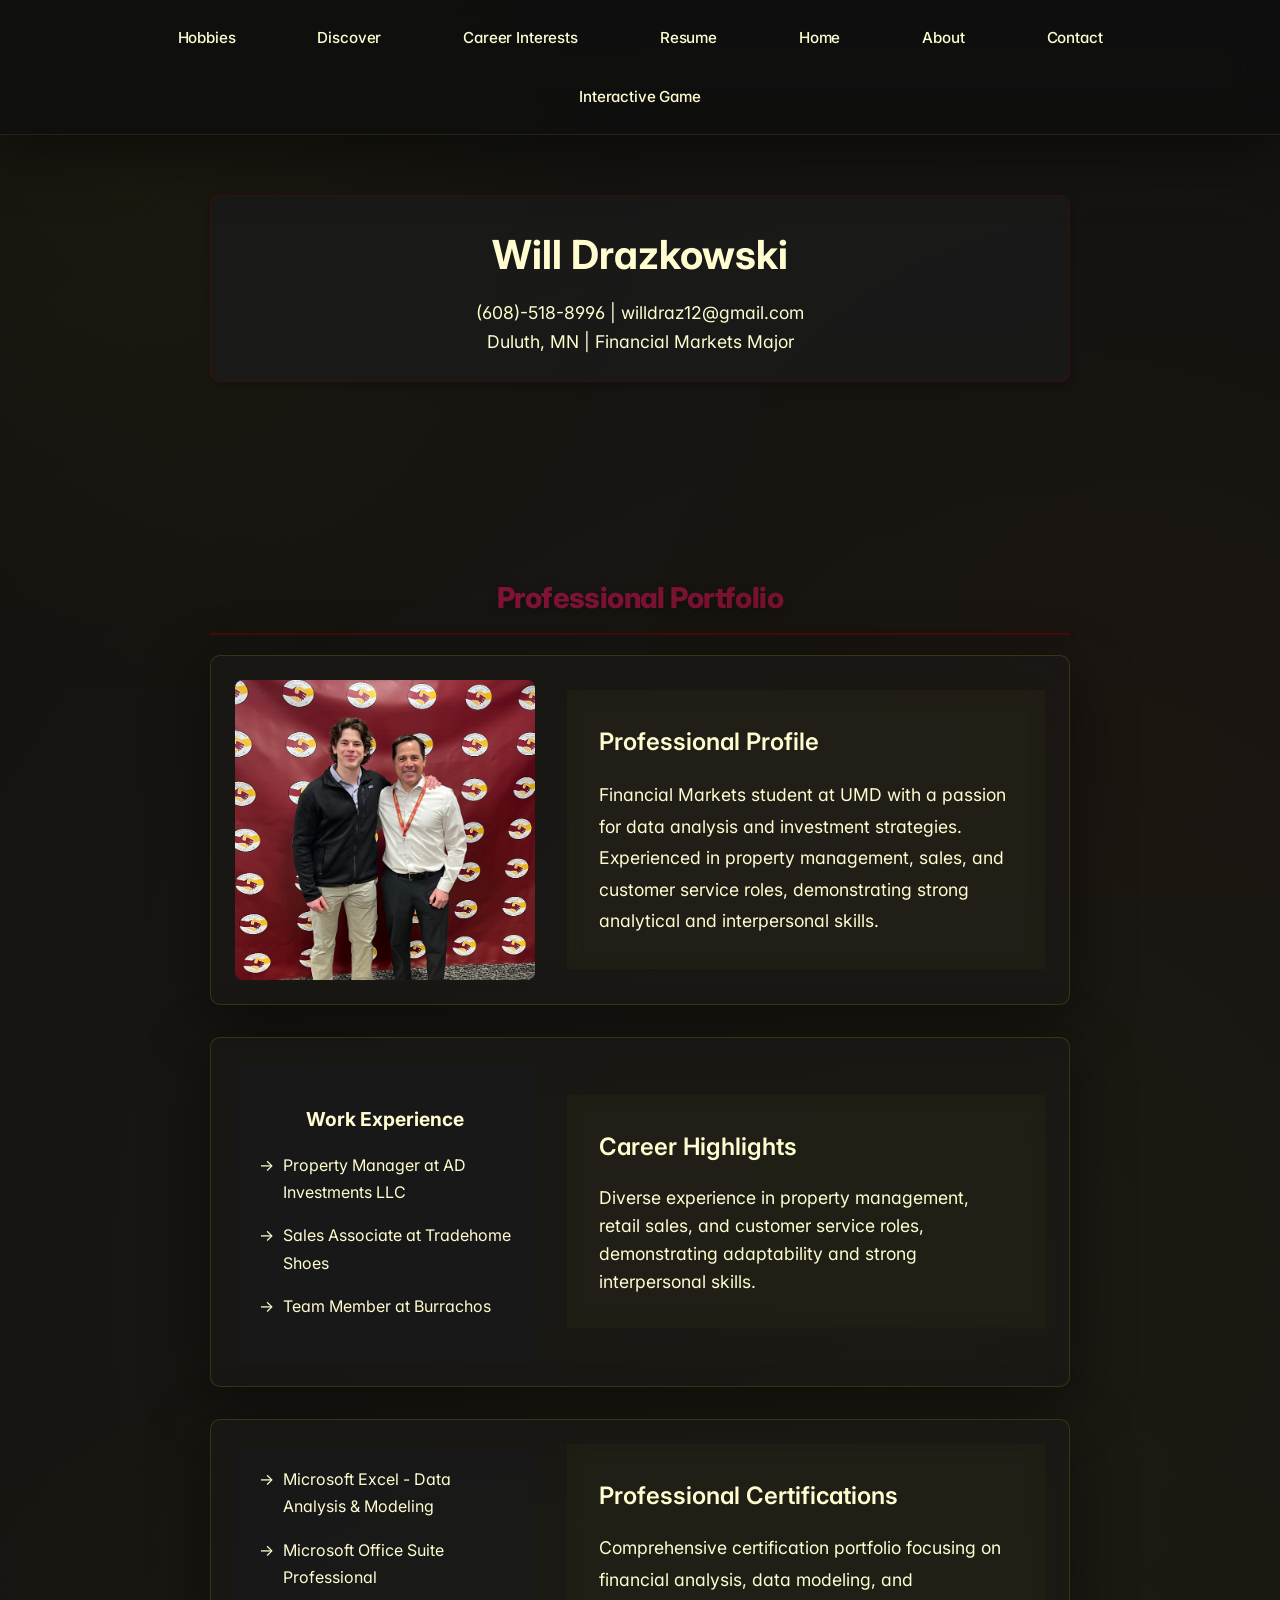
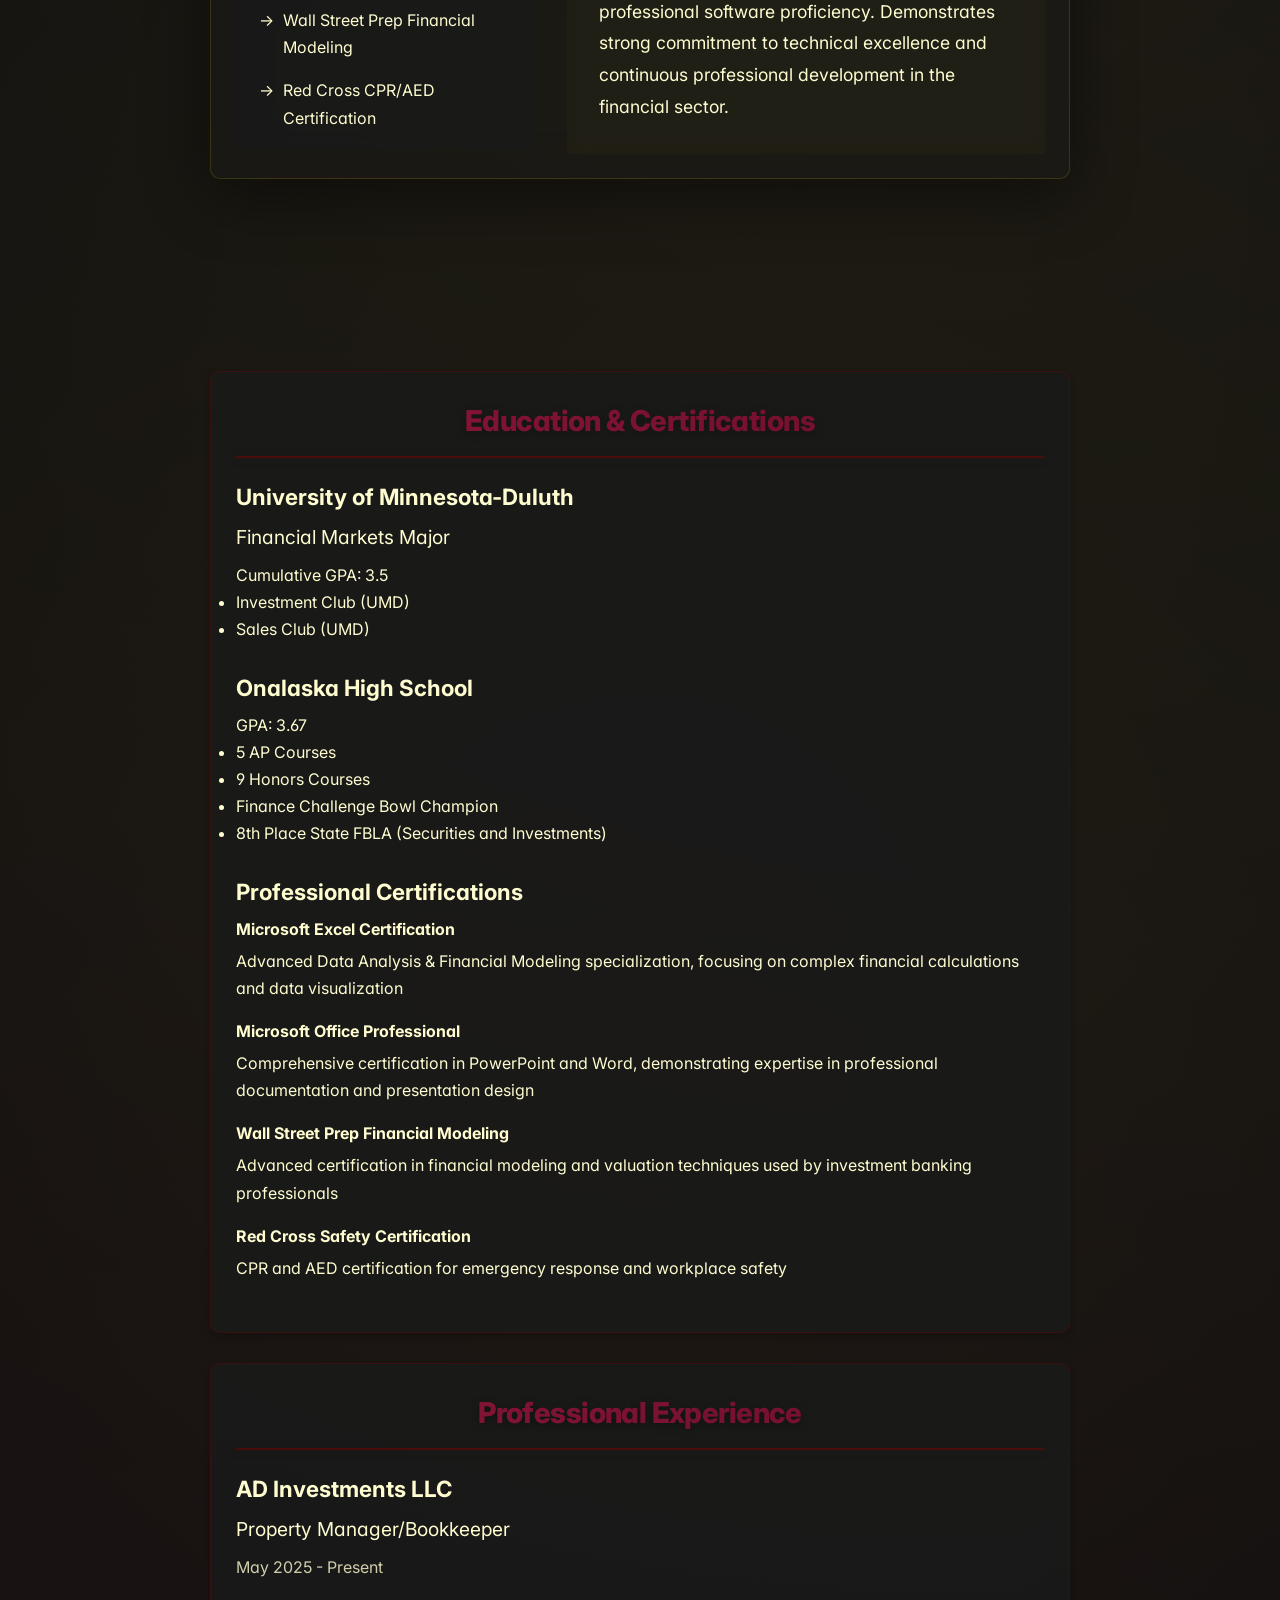
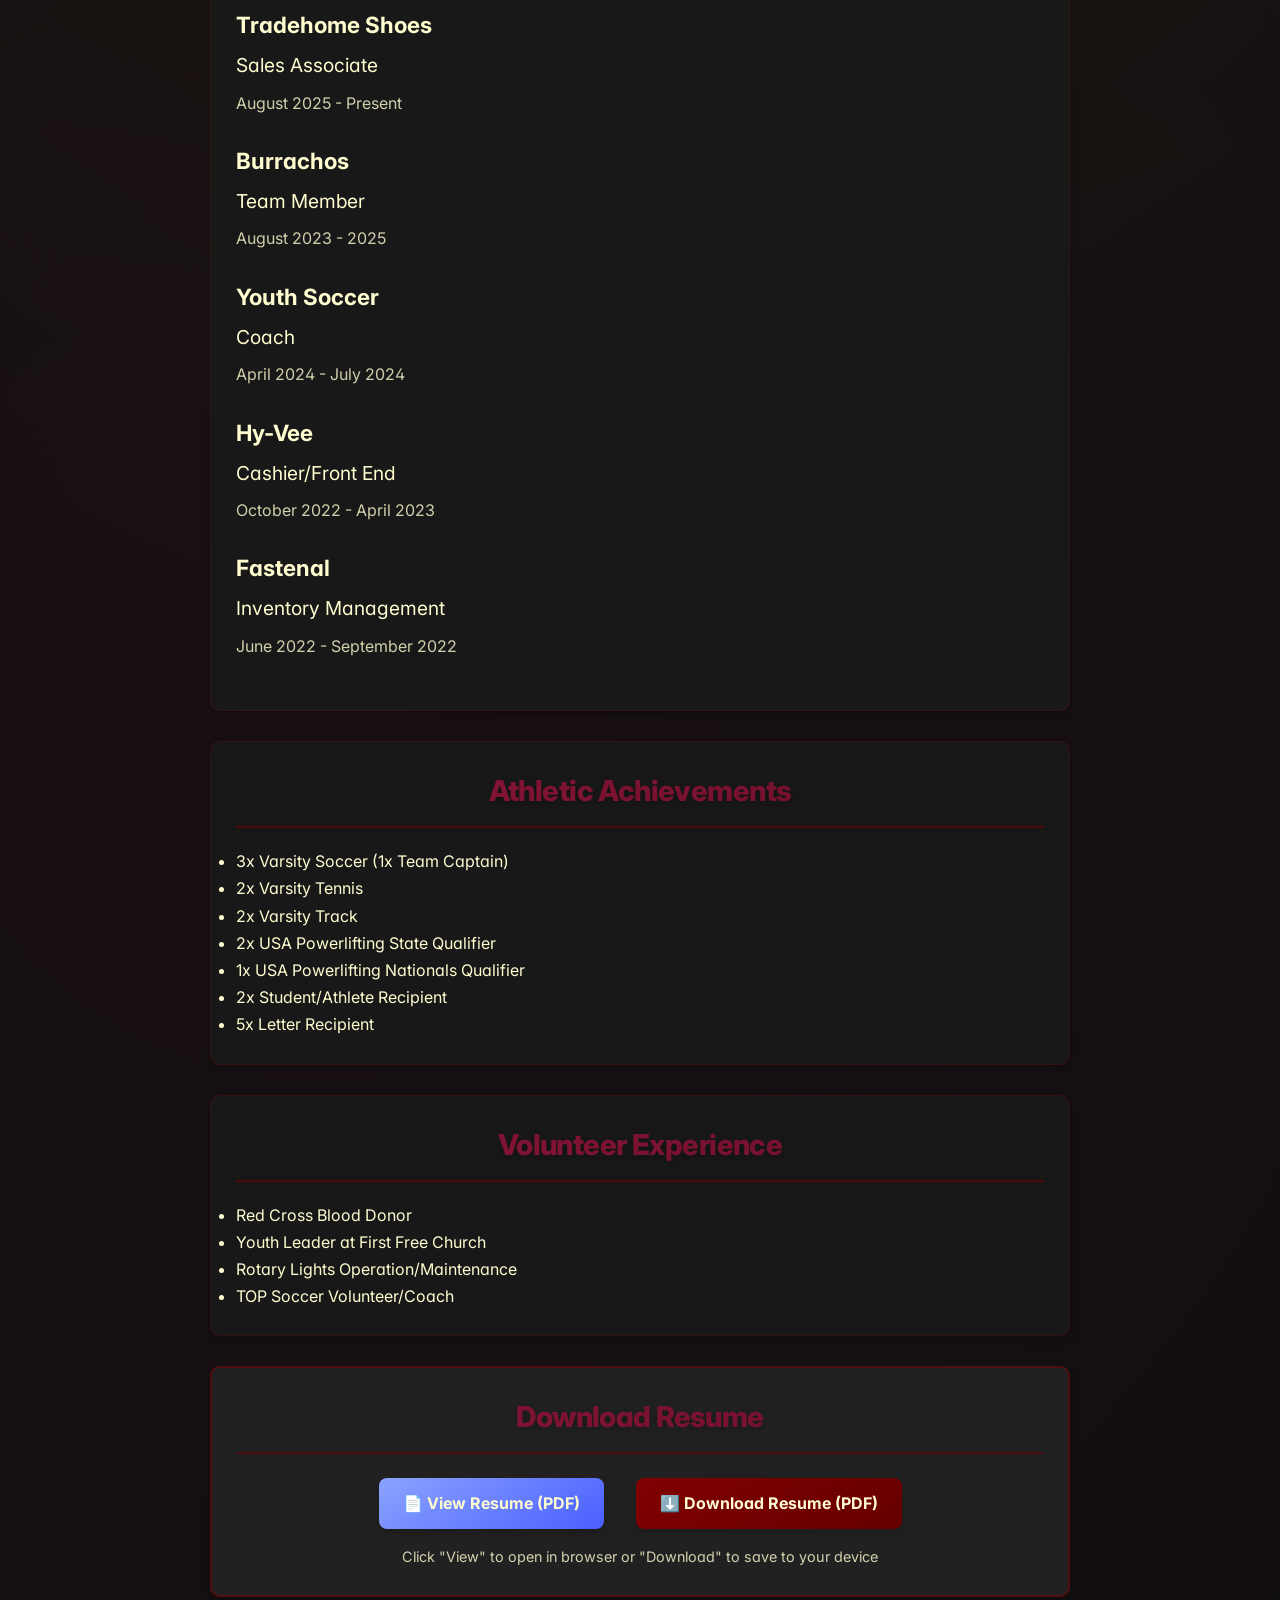
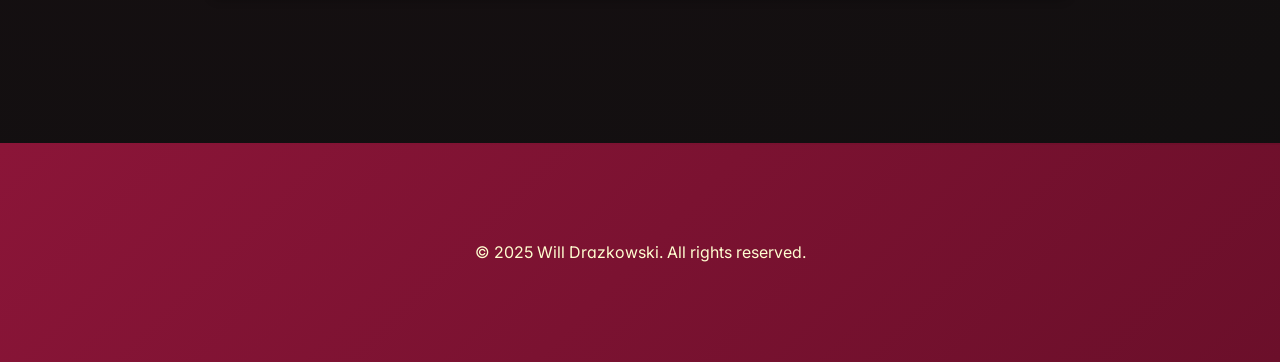
<file: resume.html>
<!DOCTYPE html>
<html lang="en">
<head>
    <meta charset="UTF-8">
    <meta name="viewport" content="width=device-width, initial-scale=1.0">
    <title>Resume - Will Drazkowski</title>
    <link rel="stylesheet" href="style.css">
    <style>
        * { color: #FFFDD0 !important; }
        a { text-decoration: none; }
        a:hover { opacity: 0.8; }

        .resume-container {
            max-width: 900px;
            margin: 40px auto;
            padding: 20px;
        }

        .resume-section {
            background: rgba(26, 26, 26, 0.9);
            border-radius: 10px;
            padding: 25px;
            margin-bottom: 30px;
            box-shadow: 0 4px 8px rgba(0, 0, 0, 0.2);
            border: 1px solid rgba(128, 0, 0, 0.3);
        }

        .resume-header {
            text-align: center;
            margin-bottom: 40px;
        }

        .resume-header h1 {
            font-size: 2.5rem;
            margin-bottom: 10px;
            color: #FFFDD0;
        }

        .resume-header .contact-info {
            font-size: 1.1rem;
            line-height: 1.6;
        }

        .section-title {
            font-size: 1.8rem;
            margin-bottom: 20px;
            padding-bottom: 10px;
            border-bottom: 2px solid rgba(128, 0, 0, 0.5);
        }

        .experience-item, .education-item {
            margin-bottom: 25px;
        }

        .experience-item h3, .education-item h3 {
            font-size: 1.4rem;
            margin-bottom: 5px;
        }

        .experience-item .position, .education-item .degree {
            font-size: 1.2rem;
            color: #8ba3ff;
            margin-bottom: 8px;
        }

        .experience-item .date, .education-item .date {
            font-size: 1rem;
            opacity: 0.8;
            margin-bottom: 10px;
        }

        .experience-item ul {
            list-style-type: none;
            padding-left: 0;
        }

        .experience-item li {
            margin-bottom: 8px;
            padding-left: 20px;
            position: relative;
        }

        .experience-item li:before {
            content: "•";
            position: absolute;
            left: 0;
            color: rgba(128, 0, 0, 0.8);
        }

        .skills-grid {
            display: grid;
            grid-template-columns: repeat(auto-fit, minmax(200px, 1fr));
            gap: 20px;
        }

        .skill-category {
            margin-bottom: 20px;
        }

        .skill-category h3 {
            font-size: 1.2rem;
            margin-bottom: 10px;
            color: #8ba3ff;
        }

        .skill-category ul {
            list-style-type: none;
            padding-left: 0;
        }

        .skill-category li {
            margin-bottom: 5px;
            padding-left: 15px;
            position: relative;
        }

        .skill-category li:before {
            content: "→";
            position: absolute;
            left: 0;
            color: rgba(128, 0, 0, 0.8);
        }

        @media (max-width: 768px) {
            .resume-container {
                padding: 15px;
            }

            .resume-header h1 {
                font-size: 2rem;
            }

            .section-title {
                font-size: 1.5rem;
            }

            .skills-grid {
                grid-template-columns: 1fr;
            }
        }
    </style>
</head>
<body>
    <header>
        <div class="container">
            <nav>
                <div class="nav-content">
                    <ul class="nav-links">
                        <li><a href="hobbies.html">Hobbies</a></li>
                        <li><a href="discover.html">Discover</a></li>
                        <li><a href="career-interests.html">Career Interests</a></li>
                        <li><a href="resume.html">Resume</a></li>
                        <li><a href="index.html">Home</a></li>
                        <li><a href="about.html">About</a></li>
                        <li><a href="contact.html">Contact</a></li>
                        <li><a href="interactive-game.html">Interactive Game</a></li>
                    </ul>
                </div>
            </nav>
            <!-- Navigation styles moved to main style.css -->
        </div>
    </header>

    <main class="resume-container">
        <div class="resume-header resume-section">
            <h1>Will Drazkowski</h1>
            <div class="contact-info">
                <p>(608)-518-8996 | willdraz12@gmail.com</p>
                <p>Duluth, MN | Financial Markets Major</p>
            </div>
        </div>

        <section class="media-section">
            <h2 class="section-title">Professional Portfolio</h2>
            <div class="media-grid" style="display: flex; flex-direction: column; gap: 2rem; max-width: 1000px; margin: 0 auto;">
                <div class="media-item" style="display: flex; gap: 2rem; align-items: center; background: rgba(26, 26, 26, 0.6); padding: 1.5rem; border-radius: 10px;">
                    <div class="media-placeholder" style="flex: 0 0 300px; height: 300px; border-radius: 8px; overflow: hidden; background: rgba(26, 26, 26, 0.8);">
                        <img src="./media/profilephoto.jpg" alt="Will Drazkowski Professional Profile" class="media-image" style="width: 100%; height: 100%; object-fit: cover; object-position: center 35%;">
                    </div>
                    <div class="media-content" style="flex: 1;">
                        <h3 class="media-title" style="font-size: 1.5rem; margin-bottom: 1rem; color: #8ba3ff;">Professional Profile</h3>
                        <p class="media-description" style="font-size: 1.1rem; line-height: 1.8;">Financial Markets student at UMD with a passion for data analysis and investment strategies. Experienced in property management, sales, and customer service roles, demonstrating strong analytical and interpersonal skills.</p>
                    </div>
                </div>
                <div class="media-item" style="display: flex; gap: 2rem; align-items: center; background: rgba(26, 26, 26, 0.6); padding: 1.5rem; border-radius: 10px;">
                    <div class="media-placeholder" style="flex: 0 0 300px; height: 300px; background: rgba(26, 26, 26, 0.8); border-radius: 8px; display: flex; flex-direction: column; justify-content: center;">
                        <div style="padding: 1.5rem;">
                            <h4 style="color: #8ba3ff; font-size: 1.2rem; margin-bottom: 1rem; text-align: center;">Work Experience</h4>
                            <ul style="list-style: none; padding: 0; margin: 0;">
                                <li style="margin-bottom: 1rem; padding-left: 1.5rem; position: relative;">
                                    <span style="position: absolute; left: 0; color: #8ba3ff;">→</span>
                                    Property Manager at AD Investments LLC
                                </li>
                                <li style="margin-bottom: 1rem; padding-left: 1.5rem; position: relative;">
                                    <span style="position: absolute; left: 0; color: #8ba3ff;">→</span>
                                    Sales Associate at Tradehome Shoes
                                </li>
                                <li style="padding-left: 1.5rem; position: relative;">
                                    <span style="position: absolute; left: 0; color: #8ba3ff;">→</span>
                                    Team Member at Burrachos
                                </li>
                            </ul>
                        </div>
                    </div>
                    <div class="media-content" style="flex: 1;">
                        <h3 class="media-title" style="font-size: 1.5rem; margin-bottom: 1rem;">Career Highlights</h3>
                        <p class="media-description" style="font-size: 1.1rem; line-height: 1.6;">Diverse experience in property management, retail sales, and customer service roles, demonstrating adaptability and strong interpersonal skills.</p>
                    </div>
                </div>
                <div class="media-item" style="display: flex; gap: 2rem; align-items: center; background: rgba(26, 26, 26, 0.6); padding: 1.5rem; border-radius: 10px;">
                    <div class="media-placeholder" style="flex: 0 0 300px; height: 300px; background: rgba(26, 26, 26, 0.8); border-radius: 8px; display: flex; flex-direction: column; justify-content: center;">
                        <div style="padding: 1.5rem;">
                            <ul style="list-style: none; padding: 0; margin: 0;">
                                <li style="margin-bottom: 1rem; padding-left: 1.5rem; position: relative;">
                                    <span style="position: absolute; left: 0; color: #8ba3ff;">→</span>
                                    Microsoft Excel - Data Analysis & Modeling
                                </li>
                                <li style="margin-bottom: 1rem; padding-left: 1.5rem; position: relative;">
                                    <span style="position: absolute; left: 0; color: #8ba3ff;">→</span>
                                    Microsoft Office Suite Professional
                                </li>
                                <li style="margin-bottom: 1rem; padding-left: 1.5rem; position: relative;">
                                    <span style="position: absolute; left: 0; color: #8ba3ff;">→</span>
                                    Wall Street Prep Financial Modeling
                                </li>
                                <li style="padding-left: 1.5rem; position: relative;">
                                    <span style="position: absolute; left: 0; color: #8ba3ff;">→</span>
                                    Red Cross CPR/AED Certification
                                </li>
                            </ul>
                        </div>
                    </div>
                    <div class="media-content" style="flex: 1;">
                        <h3 class="media-title" style="font-size: 1.5rem; margin-bottom: 1rem; color: #8ba3ff;">Professional Certifications</h3>
                        <p class="media-description" style="font-size: 1.1rem; line-height: 1.8;">Comprehensive certification portfolio focusing on financial analysis, data modeling, and professional software proficiency. Demonstrates strong commitment to technical excellence and continuous professional development in the financial sector.</p>
                    </div>
                </div>
            </div>
        </section>

        <div class="resume-section">
            <h2 class="section-title">Education & Certifications</h2>
            <div class="education-item">
                <h3>University of Minnesota-Duluth</h3>
                <div class="degree">Financial Markets Major</div>
                <div class="details">
                    <p>Cumulative GPA: 3.5</p>
                    <ul>
                        <li>Investment Club (UMD)</li>
                        <li>Sales Club (UMD)</li>
                    </ul>
                </div>
            </div>
            <div class="education-item">
                <h3>Onalaska High School</h3>
                <div class="details">
                    <p>GPA: 3.67</p>
                    <ul>
                        <li>5 AP Courses</li>
                        <li>9 Honors Courses</li>
                        <li>Finance Challenge Bowl Champion</li>
                        <li>8th Place State FBLA (Securities and Investments)</li>
                    </ul>
                </div>
            </div>
            <div class="education-item">
                <h3>Professional Certifications</h3>
                <ul style="list-style: none; padding-left: 0;">
                    <li style="margin-bottom: 1rem;">
                        <strong style="color: #8ba3ff;">Microsoft Excel Certification</strong>
                        <p style="margin: 0.3rem 0;">Advanced Data Analysis & Financial Modeling specialization, focusing on complex financial calculations and data visualization</p>
                    </li>
                    <li style="margin-bottom: 1rem;">
                        <strong style="color: #8ba3ff;">Microsoft Office Professional</strong>
                        <p style="margin: 0.3rem 0;">Comprehensive certification in PowerPoint and Word, demonstrating expertise in professional documentation and presentation design</p>
                    </li>
                    <li style="margin-bottom: 1rem;">
                        <strong style="color: #8ba3ff;">Wall Street Prep Financial Modeling</strong>
                        <p style="margin: 0.3rem 0;">Advanced certification in financial modeling and valuation techniques used by investment banking professionals</p>
                    </li>
                    <li>
                        <strong style="color: #8ba3ff;">Red Cross Safety Certification</strong>
                        <p style="margin: 0.3rem 0;">CPR and AED certification for emergency response and workplace safety</p>
                    </li>
                </ul>
            </div>
        </div>

        <div class="resume-section">
            <h2 class="section-title">Professional Experience</h2>
            <div class="experience-item">
                <h3>AD Investments LLC</h3>
                <div class="position">Property Manager/Bookkeeper</div>
                <div class="date">May 2025 - Present</div>
            </div>
            <div class="experience-item">
                <h3>Tradehome Shoes</h3>
                <div class="position">Sales Associate</div>
                <div class="date">August 2025 - Present</div>
            </div>
            <div class="experience-item">
                <h3>Burrachos</h3>
                <div class="position">Team Member</div>
                <div class="date">August 2023 - 2025</div>
            </div>
            <div class="experience-item">
                <h3>Youth Soccer</h3>
                <div class="position">Coach</div>
                <div class="date">April 2024 - July 2024</div>
            </div>
            <div class="experience-item">
                <h3>Hy-Vee</h3>
                <div class="position">Cashier/Front End</div>
                <div class="date">October 2022 - April 2023</div>
            </div>
            <div class="experience-item">
                <h3>Fastenal</h3>
                <div class="position">Inventory Management</div>
                <div class="date">June 2022 - September 2022</div>
            </div>
        </div>

        <div class="resume-section">
            <h2 class="section-title">Athletic Achievements</h2>
            <ul>
                <li>3x Varsity Soccer (1x Team Captain)</li>
                <li>2x Varsity Tennis</li>
                <li>2x Varsity Track</li>
                <li>2x USA Powerlifting State Qualifier</li>
                <li>1x USA Powerlifting Nationals Qualifier</li>
                <li>2x Student/Athlete Recipient</li>
                <li>5x Letter Recipient</li>
            </ul>
        </div>

        <div class="resume-section">
            <h2 class="section-title">Volunteer Experience</h2>
            <ul>
                <li>Red Cross Blood Donor</li>
                <li>Youth Leader at First Free Church</li>
                <li>Rotary Lights Operation/Maintenance</li>
                <li>TOP Soccer Volunteer/Coach</li>
            </ul>
        </div>

        <div class="resume-section" style="text-align: center; background: rgba(36, 36, 36, 0.9); border: 2px solid rgba(128, 0, 0, 0.5);">
            <h2 class="section-title" style="text-align: center; color: #8ba3ff;">Download Resume</h2>
            <div style="display: flex; justify-content: center; gap: 2rem; flex-wrap: wrap; margin-top: 1.5rem;">
                <a href="./media/resume (3).pdf" target="_blank" style="display: inline-block; padding: 12px 24px; background: linear-gradient(145deg, #8ba3ff, #4a5fff); color: #FFFDD0 !important; border-radius: 8px; font-weight: bold; transition: all 0.3s ease; text-decoration: none; box-shadow: 0 4px 8px rgba(0, 0, 0, 0.2);">
                    📄 View Resume (PDF)
                </a>
                <a href="./media/resume (3).pdf" download="Will_Drazkowski_Resume.pdf" style="display: inline-block; padding: 12px 24px; background: linear-gradient(145deg, #800000, #660000); color: #FFFDD0 !important; border-radius: 8px; font-weight: bold; transition: all 0.3s ease; text-decoration: none; box-shadow: 0 4px 8px rgba(0, 0, 0, 0.2);">
                    ⬇️ Download Resume (PDF)
                </a>
            </div>
            <p style="margin-top: 1rem; font-size: 0.9rem; opacity: 0.8;">Click "View" to open in browser or "Download" to save to your device</p>
        </div>
    </main>

    <footer>
        <div class="container">
            <p>&copy; 2025 Will Drazkowski. All rights reserved.</p>
        </div>
    </footer>
</body>
</html>
</file>
<file: style.css>
@import url('https://fonts.googleapis.com/css2?family=Inter:wght@300;400;500;600;700;800;900&family=JetBrains+Mono:wght@400;500;700&display=swap');

:root {
    /* Modern UMN Color Palette - Refined & Cohesive */
    --primary-color: #8b1538;      /* Enhanced UMN Maroon */
    --primary-light: #a31d47;      /* Lighter Maroon */
    --primary-dark: #6b0f2a;       /* Deeper Maroon */
    --secondary-color: #f9c74f;    /* Modern Gold */
    --secondary-light: #fcdb6d;    /* Light Gold */
    --secondary-dark: #e6a935;     /* Rich Gold */
    --accent-color: #ffd23f;       /* Bright Accent */
    --success-color: #43aa8b;      /* Modern Teal */
    --warning-color: #f9844a;      /* Coral Warning */
    --danger-color: #e63946;       /* Clean Red */
    
    /* Modern Dark Theme */
    --bg-primary: #0f0f0f;         /* Deep Black */
    --bg-secondary: #1a1a1a;       /* Card Background */
    --bg-tertiary: #2a2a2a;        /* Elevated Surface */
    --bg-glass: rgba(139, 21, 56, 0.05);   /* Subtle Maroon Tint */
    --bg-glass-hover: rgba(139, 21, 56, 0.08);
    
    /* Modern Text Hierarchy */
    --text-primary: #ffffff;        /* Pure White Headers */
    --text-secondary: #f9c74f;      /* Gold Highlights */
    --text-muted: #a0a0a0;          /* Subtle Gray */
    --text-faded: #6b6b6b;          /* Faded Text */
    
    /* Contemporary Gradients */
    --gradient-primary: linear-gradient(135deg, #8b1538 0%, #6b0f2a 100%);
    --gradient-secondary: linear-gradient(135deg, #f9c74f 0%, #e6a935 100%);
    --gradient-accent: linear-gradient(135deg, #8b1538 0%, #f9c74f 50%, #ffd23f 100%);
    --gradient-glass: linear-gradient(135deg, rgba(139, 21, 56, 0.1), rgba(249, 199, 79, 0.05));
    --gradient-hero: linear-gradient(135deg, rgba(15, 15, 15, 0.9) 0%, rgba(139, 21, 56, 0.1) 100%);
    
    /* Modern Shadow System */
    --shadow-sm: 0 2px 8px rgba(0, 0, 0, 0.25);
    --shadow-md: 0 8px 32px rgba(0, 0, 0, 0.35);
    --shadow-lg: 0 16px 64px rgba(0, 0, 0, 0.45);
    --shadow-xl: 0 24px 96px rgba(0, 0, 0, 0.55);
    --shadow-glow: 0 0 32px rgba(249, 199, 79, 0.3);
    --shadow-glow-strong: 0 0 48px rgba(249, 199, 79, 0.5);
    --shadow-inner: inset 0 2px 8px rgba(0, 0, 0, 0.2);
    --shadow-border: 0 0 0 1px rgba(249, 199, 79, 0.2);
    
    /* Smooth Transitions */
    --transition-fast: all 0.2s cubic-bezier(0.4, 0, 0.2, 1);
    --transition-smooth: all 0.3s cubic-bezier(0.4, 0, 0.2, 1);
    --transition-slow: all 0.5s cubic-bezier(0.4, 0, 0.2, 1);
    
    /* Modern Border Radius */
    --radius-xs: 4px;
    --radius-sm: 8px;
    --radius-md: 12px;
    --radius-lg: 16px;
    --radius-xl: 24px;
    --radius-2xl: 32px;
    --radius-full: 9999px;
    
    /* Refined Spacing Scale */
    --space-xs: 0.5rem;     /* 8px */
    --space-sm: 1rem;       /* 16px */
    --space-md: 1.5rem;     /* 24px */
    --space-lg: 2rem;       /* 32px */
    --space-xl: 3rem;       /* 48px */
    --space-2xl: 4rem;      /* 64px */
    --space-3xl: 6rem;      /* 96px */
    
    /* Border Colors */
    --border-subtle: rgba(249, 199, 79, 0.1);
    --border-default: rgba(249, 199, 79, 0.2);
    --border-strong: rgba(249, 199, 79, 0.3);
    --space-3xl: 6rem;
}

* {
    margin: 0;
    padding: 0;
    box-sizing: border-box;
}

body {
    font-family: 'Inter', -apple-system, BlinkMacSystemFont, sans-serif;
    line-height: 1.7;
    background: var(--bg-primary);
    background-image: 
        radial-gradient(circle at 25% 75%, rgba(139, 21, 56, 0.08) 0%, transparent 50%),
        radial-gradient(circle at 75% 25%, rgba(249, 199, 79, 0.06) 0%, transparent 50%),
        radial-gradient(circle at 50% 50%, rgba(255, 210, 63, 0.04) 0%, transparent 50%);
    color: var(--text-primary);
    overflow-x: hidden;
    font-feature-settings: 'cv02', 'cv03', 'cv04', 'cv11';
    min-height: 100vh;
    position: relative;
}

body::before {
    content: '';
    position: fixed;
    top: 0;
    left: 0;
    width: 100%;
    height: 100%;
    background: 
        radial-gradient(circle at 10% 20%, rgba(255, 215, 0, 0.03) 0%, transparent 40%),
        radial-gradient(circle at 90% 80%, rgba(128, 0, 0, 0.03) 0%, transparent 40%);
    pointer-events: none;
    z-index: -1;
}

.container {
    max-width: 1400px;
    margin: 0 auto;
    padding: 0 2rem;
}

/* Modern Header */
header {
    background: rgba(15, 15, 15, 0.95);
    backdrop-filter: blur(25px) saturate(180%);
    padding: var(--space-md) 0;
    position: sticky;
    top: 0;
    z-index: 1000;
    border-bottom: 1px solid var(--border-subtle);
    box-shadow: var(--shadow-lg);
}

/* Refined Navigation */
.nav-content {
    display: flex;
    justify-content: center;
    align-items: center;
    width: 100%;
    max-width: 1200px;
    margin: 0 auto;
    padding: 0 var(--space-lg);
}

.nav-links {
    display: flex;
    gap: var(--space-lg);
    margin: 0;
    padding: 0;
    list-style: none;
    justify-content: center;
    flex-wrap: wrap;
    width: 100%;
}

.nav-links a {
    color: var(--text-primary);
    text-decoration: none;
    font-weight: 500;
    font-size: 0.95rem;
    position: relative;
    padding: var(--space-sm) var(--space-md);
    border-radius: var(--radius-lg);
    transition: var(--transition-smooth);
    white-space: nowrap;
    letter-spacing: -0.01em;
    border: 1px solid transparent;
}

.nav-links a::before {
    content: '';
    position: absolute;
    top: 0;
    left: 0;
    right: 0;
    bottom: 0;
    background: var(--gradient-glass);
    border-radius: var(--radius-lg);
    opacity: 0;
    transition: var(--transition-smooth);
    z-index: -1;
    border: 1px solid rgba(255, 215, 0, 0.2);
}

.nav-links a:hover {
    color: var(--text-secondary);
    transform: translateY(-2px);
    border-color: var(--border-default);
    box-shadow: var(--shadow-glow);
}

.nav-links a:hover::before {
    opacity: 1;
}

.nav-links a:active {
    transform: translateY(0);
}

/* Enhanced Hero Section */
.hero {
    text-align: center;
    padding: var(--space-3xl) 0;
    position: relative;
    overflow: hidden;
    background: var(--gradient-hero);
}

.hero::before {
    content: '';
    position: absolute;
    top: 0;
    left: 0;
    right: 0;
    bottom: 0;
    background: 
        linear-gradient(45deg, transparent 30%, rgba(128, 0, 0, 0.05) 50%, transparent 70%),
        linear-gradient(-45deg, transparent 30%, rgba(255, 215, 0, 0.05) 50%, transparent 70%);
    animation: float 8s ease-in-out infinite;
}

@keyframes float {
    0%, 100% { transform: translateY(0px) rotate(0deg) scale(1); }
    50% { transform: translateY(-15px) rotate(1deg) scale(1.02); }
}

.hero h1 {
    font-size: clamp(3rem, 8vw, 6rem);
    margin-bottom: var(--space-md);
    color: var(--text-primary);
    font-weight: 800;
    letter-spacing: -0.03em;
    position: relative;
    background: var(--gradient-accent);
    -webkit-background-clip: text;
    background-clip: text;
    -webkit-text-fill-color: transparent;
    text-shadow: none;
    filter: drop-shadow(0 4px 8px rgba(0, 0, 0, 0.3));
}

.hero p {
    font-size: clamp(1.2rem, 3vw, 1.4rem);
    color: var(--text-secondary);
    margin-bottom: var(--space-lg);
    font-weight: 400;
    position: relative;
    max-width: 700px;
    margin: 0 auto var(--space-lg) auto;
    line-height: 1.7;
}

/* Modern Feature Cards */
.features {
    display: grid;
    grid-template-columns: repeat(auto-fit, minmax(320px, 1fr));
    gap: var(--space-xl);
    padding: var(--space-3xl) 0;
}

.feature-card {
    background: var(--bg-secondary);
    backdrop-filter: blur(25px) saturate(180%);
    padding: var(--space-xl);
    border-radius: var(--radius-2xl);
    box-shadow: var(--shadow-lg);
    text-align: left;
    transition: var(--transition-smooth);
    position: relative;
    overflow: hidden;
    border: 1px solid var(--border-subtle);
}

.feature-card::before {
    content: '';
    position: absolute;
    top: 0;
    left: 0;
    width: 100%;
    height: 100%;
    background: var(--gradient-glass);
    opacity: 0;
    transition: var(--transition-smooth);
    z-index: 0;
}

.feature-card:hover {
    transform: translateY(-12px) scale(1.02);
    box-shadow: var(--shadow-xl), var(--shadow-glow);
    border-color: var(--border-strong);
    background: var(--bg-glass-hover);
}

.feature-card:hover::before {
    opacity: 1;
}

.feature-card h3 {
    color: var(--text-primary);
    margin-bottom: var(--space-md);
    font-size: 1.5rem;
    font-weight: 700;
    position: relative;
    background: var(--gradient-primary);
    -webkit-background-clip: text;
    background-clip: text;
    -webkit-text-fill-color: transparent;
}

.feature-card p {
    color: var(--text-secondary);
    font-size: 1rem;
    line-height: 1.8;
    position: relative;
    font-weight: 400;
}

/* Premium Buttons */
.cta-button {
    display: inline-flex;
    align-items: center;
    justify-content: center;
    padding: var(--space-md) var(--space-xl);
    background: var(--gradient-primary);
    color: white;
    text-decoration: none;
    border-radius: var(--radius-full);
    font-weight: 600;
    font-size: 1rem;
    letter-spacing: -0.01em;
    transition: var(--transition-smooth);
    border: none;
    position: relative;
    overflow: hidden;
    cursor: pointer;
    box-shadow: var(--shadow-md);
}

.cta-button::before {
    content: '';
    position: absolute;
    top: 0;
    left: 0;
    width: 100%;
    height: 100%;
    background: var(--gradient-secondary);
    opacity: 0;
    transition: var(--transition-smooth);
    z-index: -1;
}

.cta-button:hover {
    transform: translateY(-3px);
    box-shadow: var(--shadow-glow);
}

.cta-button:hover::before {
    opacity: 1;
}

.cta-button:active {
    transform: translateY(0);
}

/* Enhanced Footer */
footer {
    background: var(--gradient-primary);
    color: var(--text-primary);
    text-align: center;
    padding: var(--space-3xl) 0;
    margin-top: var(--space-3xl);
    position: relative;
    overflow: hidden;
}

footer::before {
    content: '';
    position: absolute;
    top: 0;
    left: 0;
    right: 0;
    height: 2px;
    background: var(--gradient-primary);
}

/* Modern Form Elements */
input, textarea {
    width: 100%;
    padding: 1.25rem;
    background: var(--bg-tertiary);
    border: 1px solid var(--border-subtle);
    color: var(--text-primary);
    border-radius: var(--radius-lg);
    font-size: 1rem;
    transition: var(--transition-smooth);
    box-shadow: var(--shadow-inner);
}

input:focus, textarea:focus {
    border-color: var(--primary-color);
    box-shadow: 0 0 0 3px var(--border-default), var(--shadow-inner);
    outline: none;
    background: var(--bg-secondary);
}

label {
    color: var(--text-secondary);
    font-weight: 500;
    margin-bottom: 0.5rem;
    display: block;
}

/* Enhanced Animations */
@keyframes fadeIn {
    from { 
        opacity: 0; 
        transform: translateY(30px); 
    }
    to { 
        opacity: 1; 
        transform: translateY(0); 
    }
}

@keyframes slideInLeft {
    from { 
        opacity: 0; 
        transform: translateX(-50px); 
    }
    to { 
        opacity: 1; 
        transform: translateX(0); 
    }
}

@keyframes slideInRight {
    from { 
        opacity: 0; 
        transform: translateX(50px); 
    }
    to { 
        opacity: 1; 
        transform: translateX(0); 
    }
}

.hero h1 {
    animation: fadeIn 1.2s ease-out forwards;
}

.hero p {
    animation: fadeIn 1.2s ease-out 0.2s both;
}

.feature-card {
    animation: fadeIn 0.8s ease-out both;
    animation-delay: calc(var(--animation-order) * 0.1s);
}

/* Premium Media Display Styles */
.media-section {
    padding: var(--space-3xl) 0;
    margin: var(--space-3xl) 0;
}

.section-title {
    font-size: clamp(2rem, 4vw, 3rem);
    font-weight: 800;
    margin-bottom: var(--space-xl);
    text-align: center;
    background: var(--gradient-primary);
    -webkit-background-clip: text;
    background-clip: text;
    -webkit-text-fill-color: transparent;
    letter-spacing: -0.02em;
    filter: drop-shadow(0 2px 4px rgba(0, 0, 0, 0.3));
}

.media-grid {
    display: grid;
    grid-template-columns: repeat(auto-fit, minmax(350px, 1fr));
    gap: var(--space-xl);
    margin: var(--space-xl) 0;
}

.media-item {
    position: relative;
    border-radius: var(--radius-xl);
    overflow: hidden;
    background: var(--bg-glass);
    backdrop-filter: blur(25px) saturate(180%);
    box-shadow: var(--shadow-lg);
    transition: var(--transition-smooth);
    border: 1px solid rgba(255, 215, 0, 0.15);
    cursor: pointer;
}

.media-item:hover {
    transform: translateY(-8px) scale(1.02);
    box-shadow: var(--shadow-xl), var(--shadow-glow);
    border-color: var(--border-strong);
}

.media-placeholder {
    width: 100%;
    height: 280px;
    background: 
        var(--gradient-glass),
        linear-gradient(45deg, var(--bg-primary), var(--bg-secondary));
    display: flex;
    align-items: center;
    justify-content: center;
    color: var(--text-secondary);
    font-size: 1rem;
    position: relative;
    overflow: hidden;
}

.media-image {
    width: 100%;
    height: 100%;
    object-fit: cover;
    transition: var(--transition-smooth);
}

.media-item:hover .media-image {
    transform: scale(1.08);
}

.media-content {
    padding: var(--space-lg);
    background: rgba(255, 215, 0, 0.03);
    backdrop-filter: blur(10px);
}

.media-title {
    font-size: 1.25rem;
    color: var(--text-primary);
    margin-bottom: var(--space-xs);
    font-weight: 600;
}

.media-description {
    color: var(--text-secondary);
    font-size: 0.95rem;
    line-height: 1.7;
    font-weight: 400;
}

/* Enhanced Responsive Design */
@media (max-width: 1200px) {
    .container {
        padding: 0 var(--space-lg);
    }
    
    .nav-links {
        gap: var(--space-sm);
    }
}

@media (max-width: 768px) {
    .hero h1 {
        font-size: 3.5rem;
    }
    
    .hero p {
        font-size: 1.2rem;
    }
    
    .nav-links {
        gap: var(--space-sm);
        flex-direction: column;
        align-items: center;
    }
    
    .nav-links li {
        width: 100%;
        text-align: center;
    }
    
    .features, .media-grid {
        grid-template-columns: 1fr;
        gap: var(--space-lg);
    }
    
    .feature-card, .media-item {
        padding: var(--space-lg);
    }
    
    .slot-machine {
        flex-direction: column;
        gap: var(--space-md);
    }
}

@media (max-width: 480px) {
    .hero h1 {
        font-size: 2.5rem;
    }
    
    .container {
        padding: 0 var(--space-md);
    }
    
    .feature-card {
        padding: var(--space-md);
    }
    
    video {
        height: 250px !important;
    }
}

/* Enhanced Slot Machine Styles */
.slot-machine {
    display: flex;
    justify-content: center;
    gap: 20px;
    margin: 60px auto;
    padding: 30px;
    background: var(--bg-secondary);
    border-radius: var(--radius-2xl);
    box-shadow: var(--shadow-xl);
    max-width: 900px;
    border: 2px solid var(--border-default);
    position: relative;
    overflow: hidden;
}

.slot-machine::before {
    content: '';
    position: absolute;
    top: 0;
    left: 0;
    right: 0;
    bottom: 0;
    background: var(--gradient-glass);
    opacity: 0.5;
    pointer-events: none;
}

.slot-reel {
    position: relative;
    width: 220px;
    height: 320px;
    overflow: hidden;
    background: linear-gradient(
        to bottom,
        rgba(0, 0, 0, 0.95) 0%,
        rgba(0, 0, 0, 0.1) 20%,
        rgba(0, 0, 0, 0.1) 80%,
        rgba(0, 0, 0, 0.95) 100%
    );
    border: 2px solid rgba(255, 215, 0, 0.3);
    border-radius: var(--radius-lg);
    box-shadow: var(--shadow-inner);
}

.slot-window {
    position: absolute;
    top: 50%;
    left: 0;
    right: 0;
    height: 80px;
    transform: translateY(-50%);
    background: rgba(255, 215, 0, 0.15);
    border-top: 2px solid rgba(255, 215, 0, 0.4);
    border-bottom: 2px solid rgba(255, 215, 0, 0.4);
    pointer-events: none;
    z-index: 2;
    box-shadow: 0 0 20px rgba(255, 215, 0, 0.2);
}

.slot-items {
    position: absolute;
    width: 100%;
    display: flex;
    flex-direction: column;
    transition: transform 3s cubic-bezier(0.21, 0.53, 0.29, 0.99);
}

.slot-item {
    height: 80px;
    display: flex;
    align-items: center;
    justify-content: center;
    color: var(--text-primary);
    text-decoration: none;
    font-size: 1.3rem;
    font-weight: 600;
    padding: 15px;
    text-align: center;
    transition: var(--transition-smooth);
    background: rgba(255, 215, 0, 0.05);
    border-bottom: 1px solid rgba(255, 215, 0, 0.1);
}

.slot-item:hover {
    color: var(--secondary-color);
    transform: scale(1.05);
    text-shadow: 0 0 10px rgba(255, 215, 0, 0.6);
    background: rgba(255, 215, 0, 0.1);
}

/* Enhanced pseudo-elements for arrows */
.slot-reel::before,
.slot-reel::after {
    content: '▼';
    position: absolute;
    left: 50%;
    transform: translateX(-50%);
    color: var(--text-primary);
    font-size: 28px;
    z-index: 3;
    animation: pulse 2s infinite;
}

.slot-reel::before {
    top: 15px;
}

.slot-reel::after {
    bottom: 15px;
    transform: translateX(-50%) rotate(180deg);
}

@keyframes pulse {
    0% { opacity: 0.4; transform: translateX(-50%) scale(1); }
    50% { opacity: 1; transform: translateX(-50%) scale(1.2); }
    100% { opacity: 0.4; transform: translateX(-50%) scale(1); }
}

/* Premium Winner highlight effect */
.slot-item.winner {
    color: var(--secondary-color);
    text-shadow: 0 0 15px rgba(255, 215, 0, 0.8);
    transform: scale(1.15);
    background: rgba(255, 215, 0, 0.15);
    box-shadow: 
        0 0 25px rgba(255, 215, 0, 0.4),
        inset 0 0 15px rgba(255, 215, 0, 0.2);
    animation: winner-glow 2s infinite;
}

@keyframes winner-glow {
    0%, 100% { 
        box-shadow: 
            0 0 25px rgba(255, 215, 0, 0.4),
            inset 0 0 15px rgba(255, 215, 0, 0.2);
    }
    50% { 
        box-shadow: 
            0 0 35px rgba(255, 215, 0, 0.6),
            inset 0 0 20px rgba(255, 215, 0, 0.3);
    }
}
</file>
